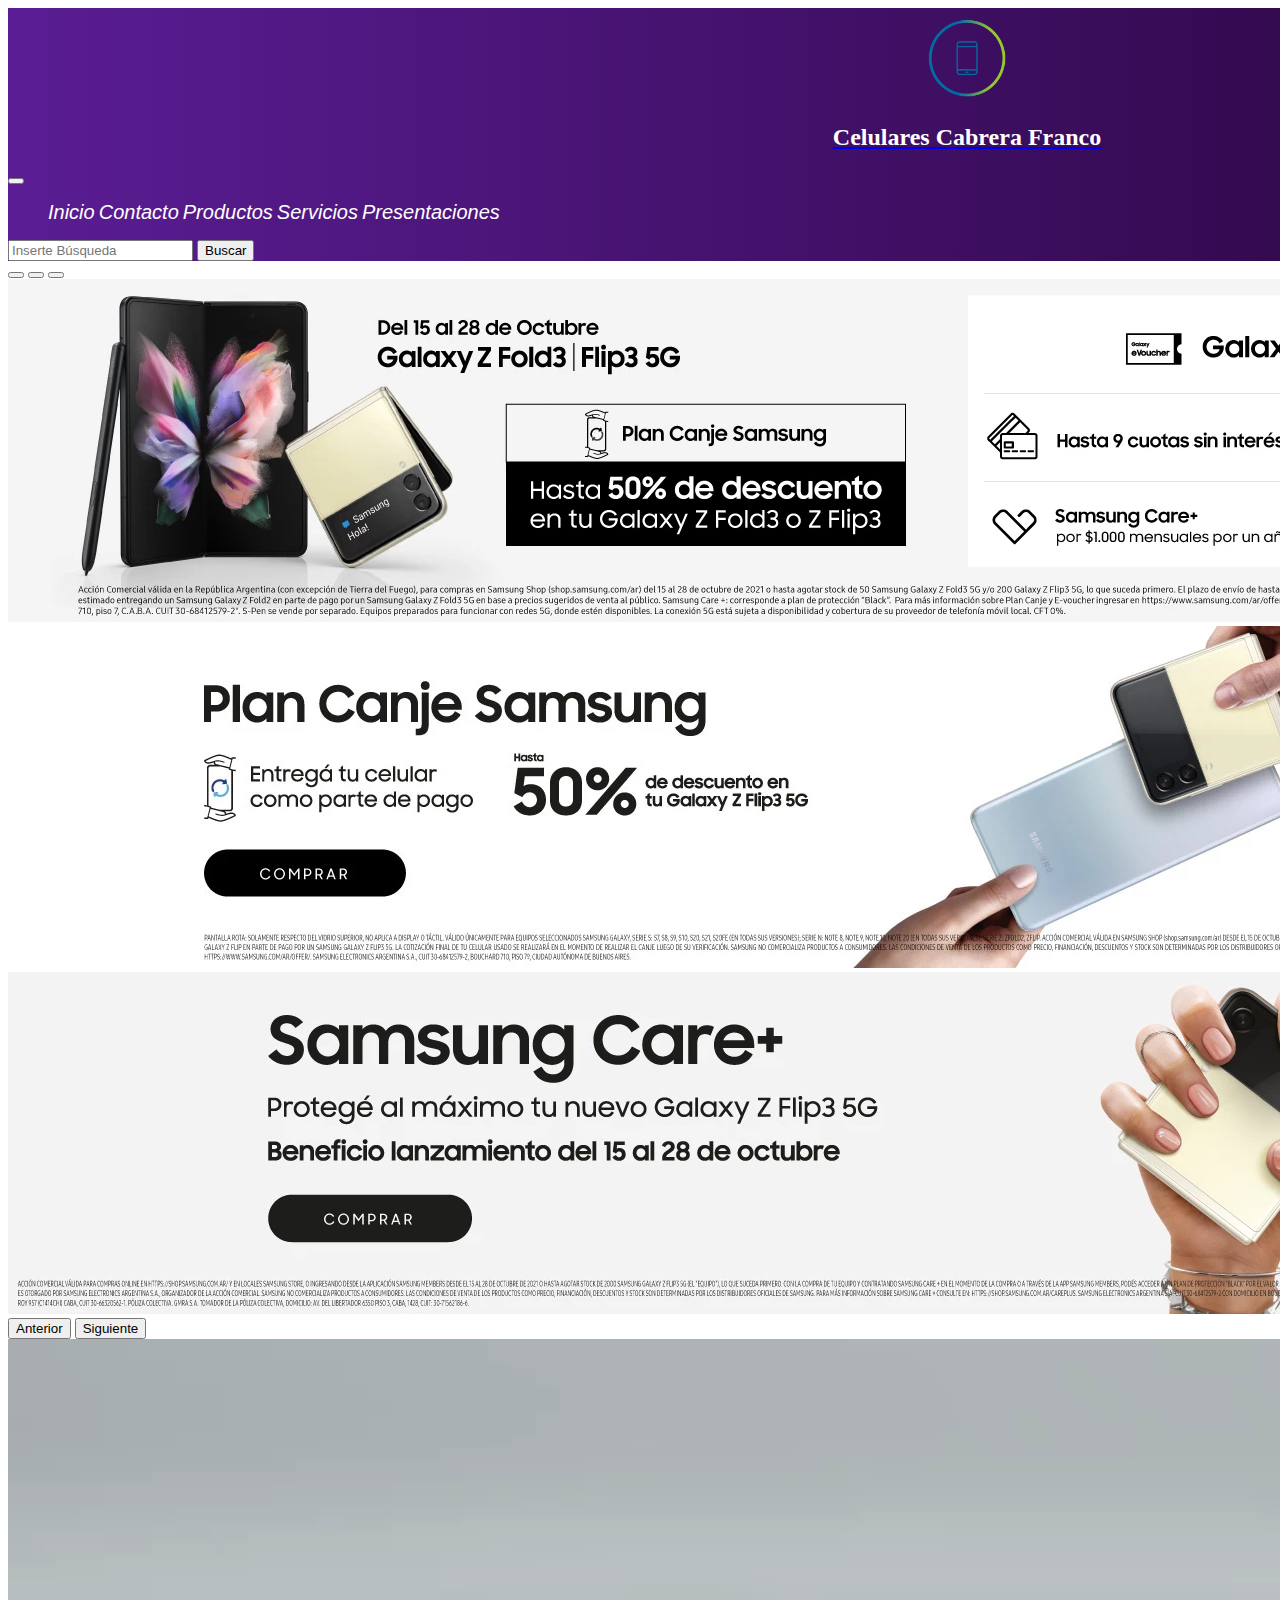
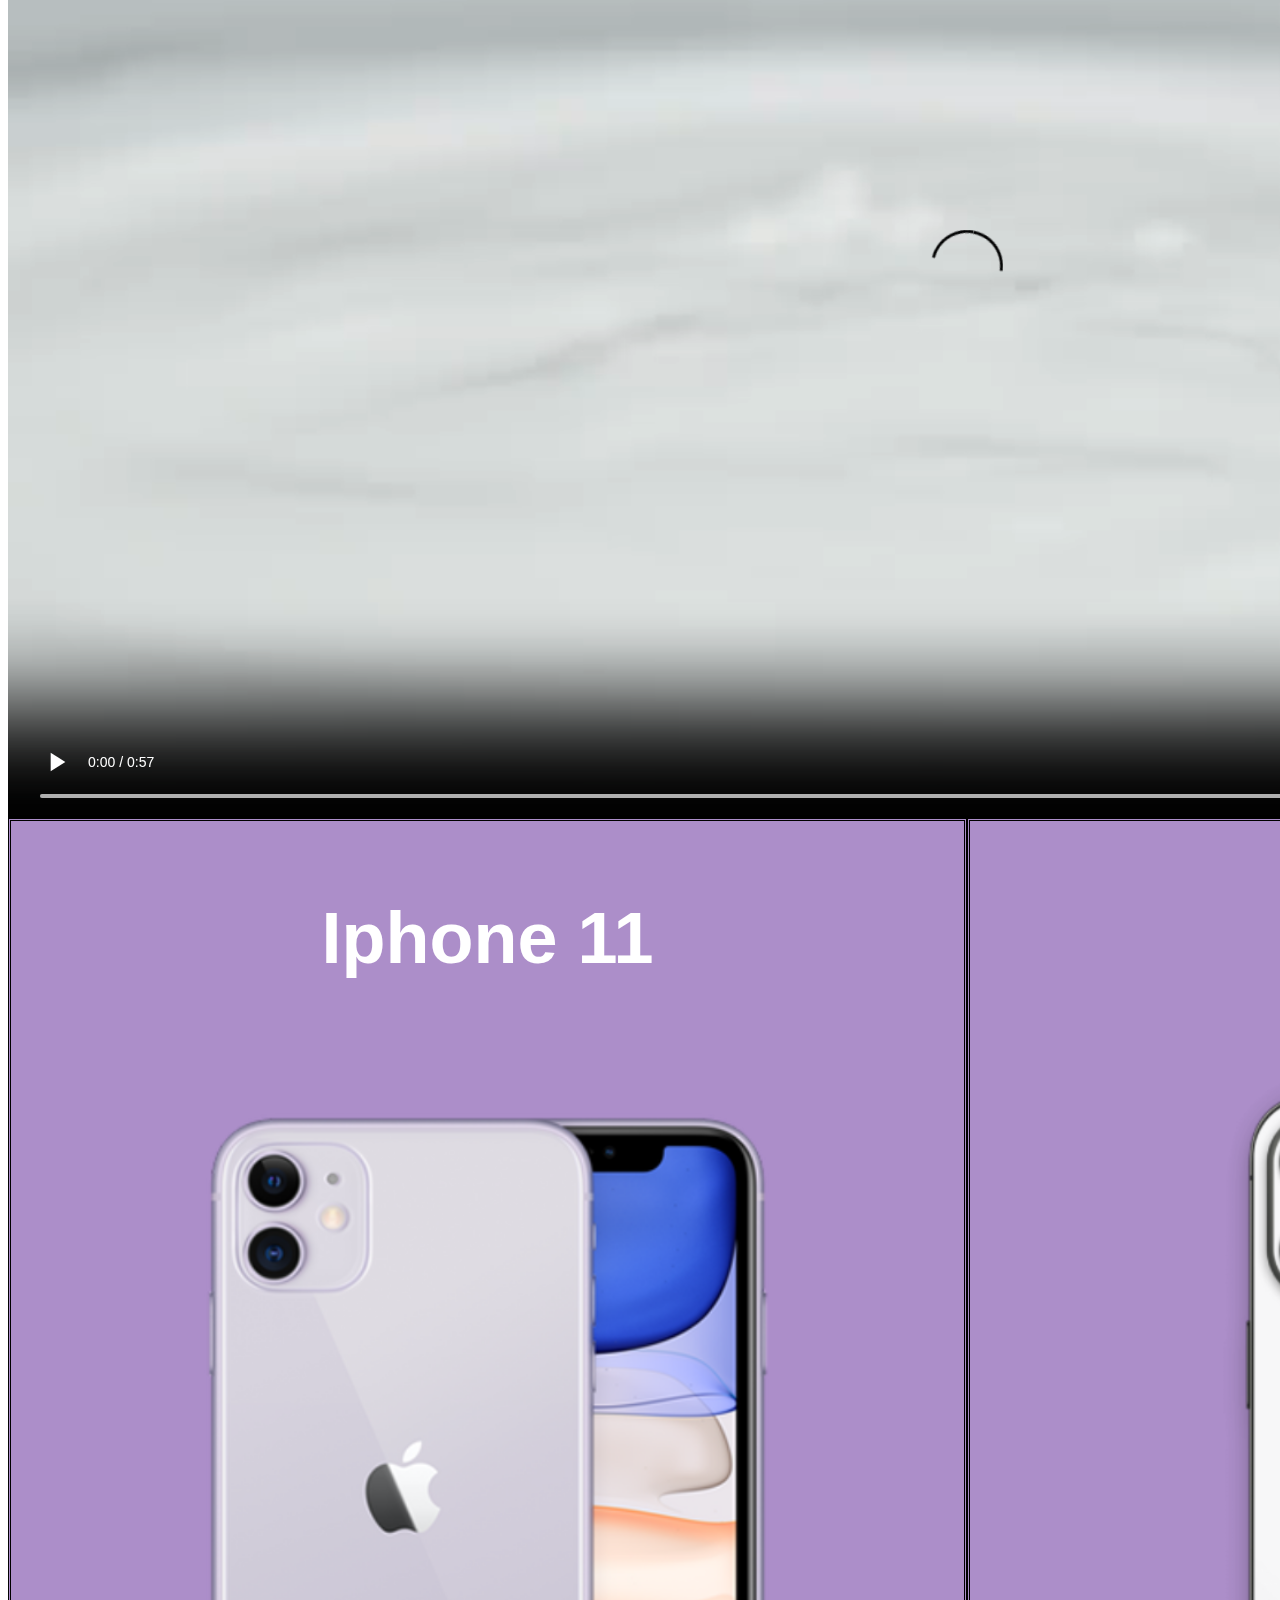
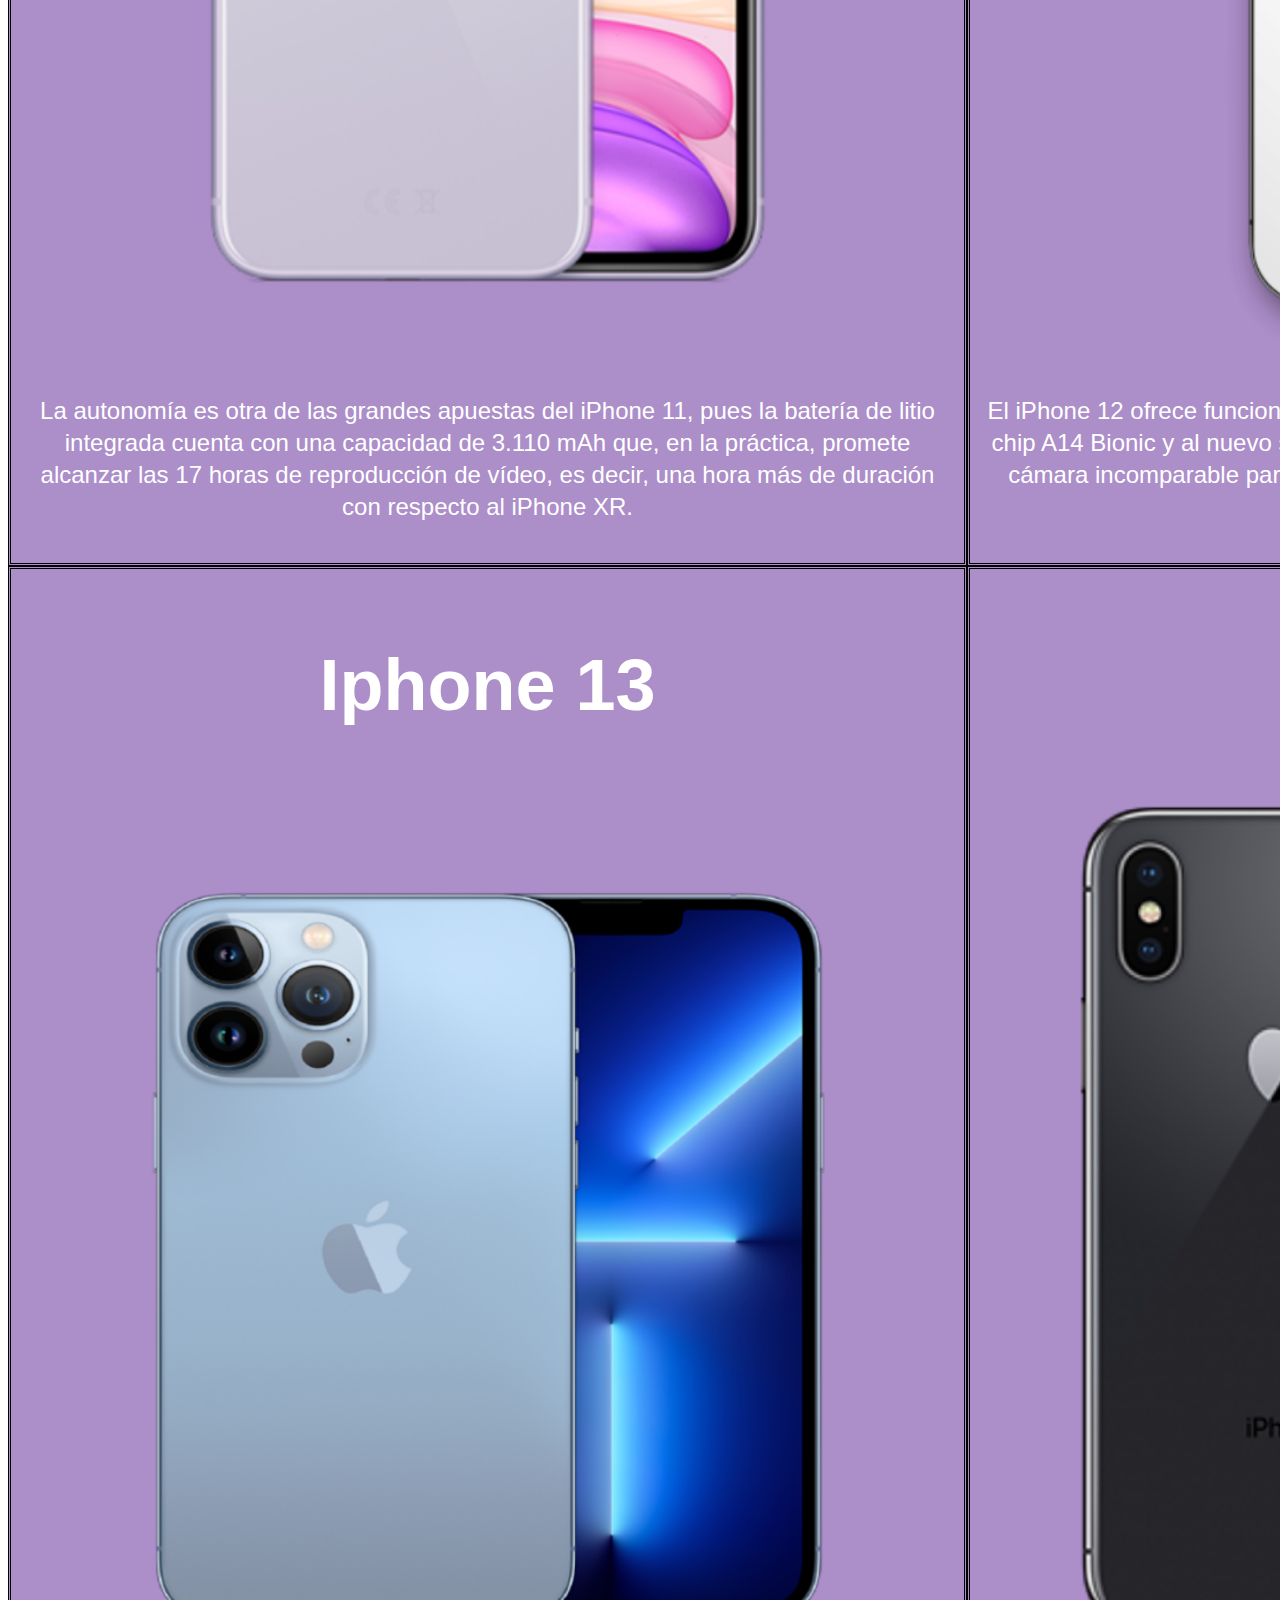
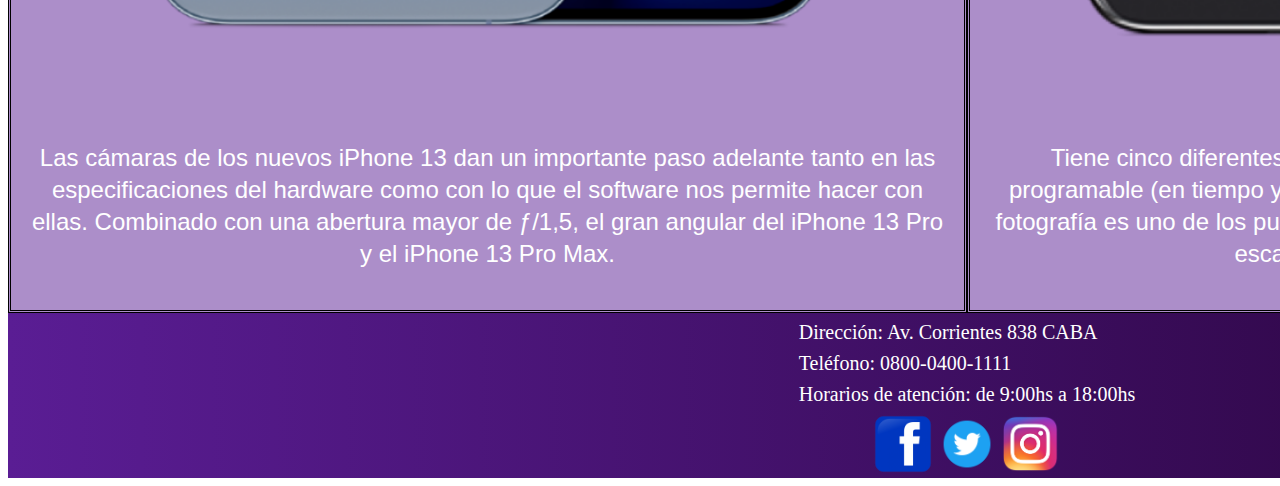
<file: assets/index.html>
<!DOCTYPE html>
<html lang="en">

<head>
    <meta charset="UTF-8">
    <meta http-equiv="X-UA-Compatible" content="IE=edge">
    <meta name="viewport" content="width=device-width, initial-scale=1.0">
    <link rel="stylesheet" href="./css/estilo.css">
    <link href="https://cdn.jsdelivr.net/npm/bootstrap@5.1.3/dist/css/bootstrap.min.css" rel="stylesheet"
        integrity="sha384-1BmE4kWBq78iYhFldvKuhfTAU6auU8tT94WrHftjDbrCEXSU1oBoqyl2QvZ6jIW3" crossorigin="anonymous">
    <title>TP 16 Cabrera Franco</title>
    <meta name="description"
        content="Este es mi sitio web de venta de celulares en el que encontrarás los últimos modelos de Iphone del mercado" />
    <meta name="keywords" content="Celulares, Ofertas, Iphone, Samsung, Motorola, Reparación" />
    <meta name="author" content="Nicolás Cabrera Franco" />
</head>

<body>
    <header>
        <nav class="navbar navbar-expand-lg navbar-light header__background">
            <div class="container-fluid">
                <a class="navbar-brand" href="./index.html">
                    <img src="logo.png" class="header__logo--tamaño header__logo--transition">
                    <h1 class="header__titulo">Celulares Cabrera Franco</h1>
                </a>
                <button class="navbar-toggler bg-white" type="button" data-bs-toggle="collapse"
                    data-bs-target="#navbarSupportedContent" aria-controls="navbarSupportedContent"
                    aria-expanded="false" aria-label="Toggle navigation">
                    <span class="navbar-toggler-icon"></span>
                </button>
                <div class="collapse navbar-collapse" id="navbarSupportedContent">
                    <ul class="navbar-nav me-auto mb-2 mb-lg-0">
                        <li class="nav-item mx-4">
                            <a class="nav-link header__botonera--texto text-white" aria-current="page"
                                href="./index.html">Inicio</a>
                        </li>
                        <li class="nav-item mx-4">
                            <a class="nav-link header__botonera--texto text-white" href="./contacto.html">Contacto</a>
                        </li>
                        <li class="nav-item dropdown mx-4">
                            <a class="nav-link dropdown-toggle active header__botonera--texto text-white" href="#"
                                id="navbarDropdown" role="button" data-bs-toggle="dropdown"
                                aria-expanded="false">Productos</a>
                            <ul class="dropdown-menu" aria-labelledby="navbarDropdown">
                                <li><a class="header__botonera--texto text-white" href="./producto.html">Iphone</a></li>
                                <li>
                                    <hr class="dropdown-divider">
                                </li>
                                <li><a class="header__botonera--texto text-white" href="./producto.html">Samsung</a>
                                </li>
                                <li>
                                    <hr class="dropdown-divider">
                                </li>
                                <li><a class="header__botonera--texto text-white" href="./producto.html">Motorola</a>
                                </li>
                            </ul>
                        </li>
                        <li class="nav-item mx-4">
                            <a class="nav-link header__botonera--texto text-white" href="./servicios.html">Servicios</a>
                        </li>
                        <li class="nav-item mx-4">
                            <a class="nav-link header__botonera--texto text-white"
                                href="./presentaciones.html">Presentaciones</a>
                        </li>
                    </ul>
                    <form class="d-flex">
                        <input class="form-control me-2" type="search" placeholder="Inserte Búsqueda"
                            aria-label="Search">
                        <button class="btn btn-outline-primary" type="submit">Buscar</button>
                    </form>
                </div>
            </div>
        </nav>
    </header>
    <div id="carouselExampleDark" class="carousel carousel-dark slide" data-bs-ride="carousel">
        <div class="carousel-indicators">
            <button type="button" data-bs-target="#carouselExampleDark" data-bs-slide-to="0" class="active"
                aria-current="true" aria-label="Slide 1"></button>
            <button type="button" data-bs-target="#carouselExampleDark" data-bs-slide-to="1"
                aria-label="Slide 2"></button>
            <button type="button" data-bs-target="#carouselExampleDark" data-bs-slide-to="2"
                aria-label="Slide 3"></button>
        </div>
        <div class="carousel-inner">
            <div class="carousel-item active" data-bs-interval="10000">
                <img src="./img/slider1.PNG" class="d-block w-100" alt="slider1">
                <div class="carousel-caption d-none d-md-block">
                </div>
            </div>
            <div class="carousel-item" data-bs-interval="2000">
                <img src="./img/slider2.PNG" class="d-block w-100" alt="slider2">
                <div class="carousel-caption d-none d-md-block">
                </div>
            </div>
            <div class="carousel-item">
                <img src="./img/slider3.PNG" class="d-block w-100" alt="slider3">
                <div class="carousel-caption d-none d-md-block">
                </div>
            </div>
        </div>
        <button class="carousel-control-prev" type="button" data-bs-target="#carouselExampleDark" data-bs-slide="prev">
            <span class="carousel-control-prev-icon" aria-hidden="true"></span>
            <span class="visually-hidden">Anterior</span>
        </button>
        <button class="carousel-control-next" type="button" data-bs-target="#carouselExampleDark" data-bs-slide="next">
            <span class="carousel-control-next-icon" aria-hidden="true"></span>
            <span class="visually-hidden">Siguiente</span>
        </button>
    </div>
    <video src="./video/video.mp4" autoplay controls muted width="100%"></video>
    <main>
        <div class="cards">
            <div class="info-celu">
                <div class="textCenter headercelu">
                    <h2>Iphone 11</h2>
                    <img src="./img/iphone_11.png" alt="imagen iphone 11" style="width: 100%;">
                    <p class="textCelu">La autonomía es otra de las grandes apuestas del iPhone 11, pues la batería de
                        litio integrada
                        cuenta
                        con una capacidad de 3.110 mAh que, en la práctica, promete alcanzar las 17 horas de
                        reproducción de
                        vídeo, es decir, una hora más de duración con respecto al iPhone XR.</p>
                </div>
            </div>
            <div class="info-celu">
                <div class="textCenter headercelu">
                    <h2>Iphone 12</h2>
                    <img src="./img/iphone_12.png" alt="imagen iphone 12" style="width: 100%;">
                    <p class="textCelu">El iPhone 12 ofrece funcionalidades de fotografía computacional avanzadas
                        gracias al chip A14
                        Bionic
                        y al nuevo sistema de dos cámaras, que permiten una experiencia de cámara incomparable para que
                        sea
                        más fácil que nunca capturar la mejor foto o el video perfecto.</p>
                </div>
            </div>
            <div class="info-celu">
                <div class="textCenter headercelu">
                    <h2>Iphone 13</h2>
                    <img src="./img/iphone_13.png" alt="imagen iphone 13" style="width: 100%;">
                    <p class="textCelu" style="height: 20%;">Las cámaras de los nuevos iPhone 13 dan un importante paso
                        adelante tanto en
                        las especificaciones
                        del
                        hardware como con lo que el software nos permite hacer con ellas. Combinado con una abertura
                        mayor
                        de ƒ/1,5, el gran angular del iPhone 13 Pro y el iPhone 13 Pro Max.</p>
                </div>
            </div>
            <div class="info-celu">
                <div class="textCenter headercelu">
                    <h2 style="height: 10%">Iphone X</h2>
                    <img src="./img/iphone_x.png" alt="imagen iphone x" style="width: 100%;">
                    <p class="textCelu" style="height: 20%;">Tiene cinco diferentes opciones de grabación, una de ellas
                        es el timelapse
                        programable (en tiempo
                        y
                        movimiento) y hasta se mantiene de pie solo. Aunque la fotografía es uno de los puntos fuertes
                        del
                        iPhone X, es posible llevar la imagen a un escalón superior con los lentes Lemuro.</p>
                </div>
            </div>
        </div>
    </main>
    <footer class="footer">
        <div class="footer__redes--texto">
            <h4><strong class="fw-bold">Dirección:</strong> Av. Corrientes 838 CABA</h4>
            <h4><strong class="fw-bold">Teléfono:</strong> 0800-0400-1111</h4>
            <h4><strong class="fw-bold">Horarios de atención:</strong> de 9:00hs a 18:00hs</h4>
        </div>
        <div>
            <a href="http://facebook.com" target="_blank">
                <img src="./img/facebook_icono.png" height="60px" alt="imagen de facebook"></a>
            <a href="http://twitter.com" target="_blank">
                <img src="./img/twitter_icono.png" height="60px" alt="imagen de twitter"></a>
            <a href="http://instagram.com" target="_blank">
                <img src="./img/instagram_icono.png" height="60px" alt="imagen de instagram"></a>
        </div>
    </footer>
    <script src="https://cdn.jsdelivr.net/npm/bootstrap@5.1.3/dist/js/bootstrap.bundle.min.js"
        integrity="sha384-ka7Sk0Gln4gmtz2MlQnikT1wXgYsOg+OMhuP+IlRH9sENBO0LRn5q+8nbTov4+1p"
        crossorigin="anonymous"></script>
</body>

</html>
</file>
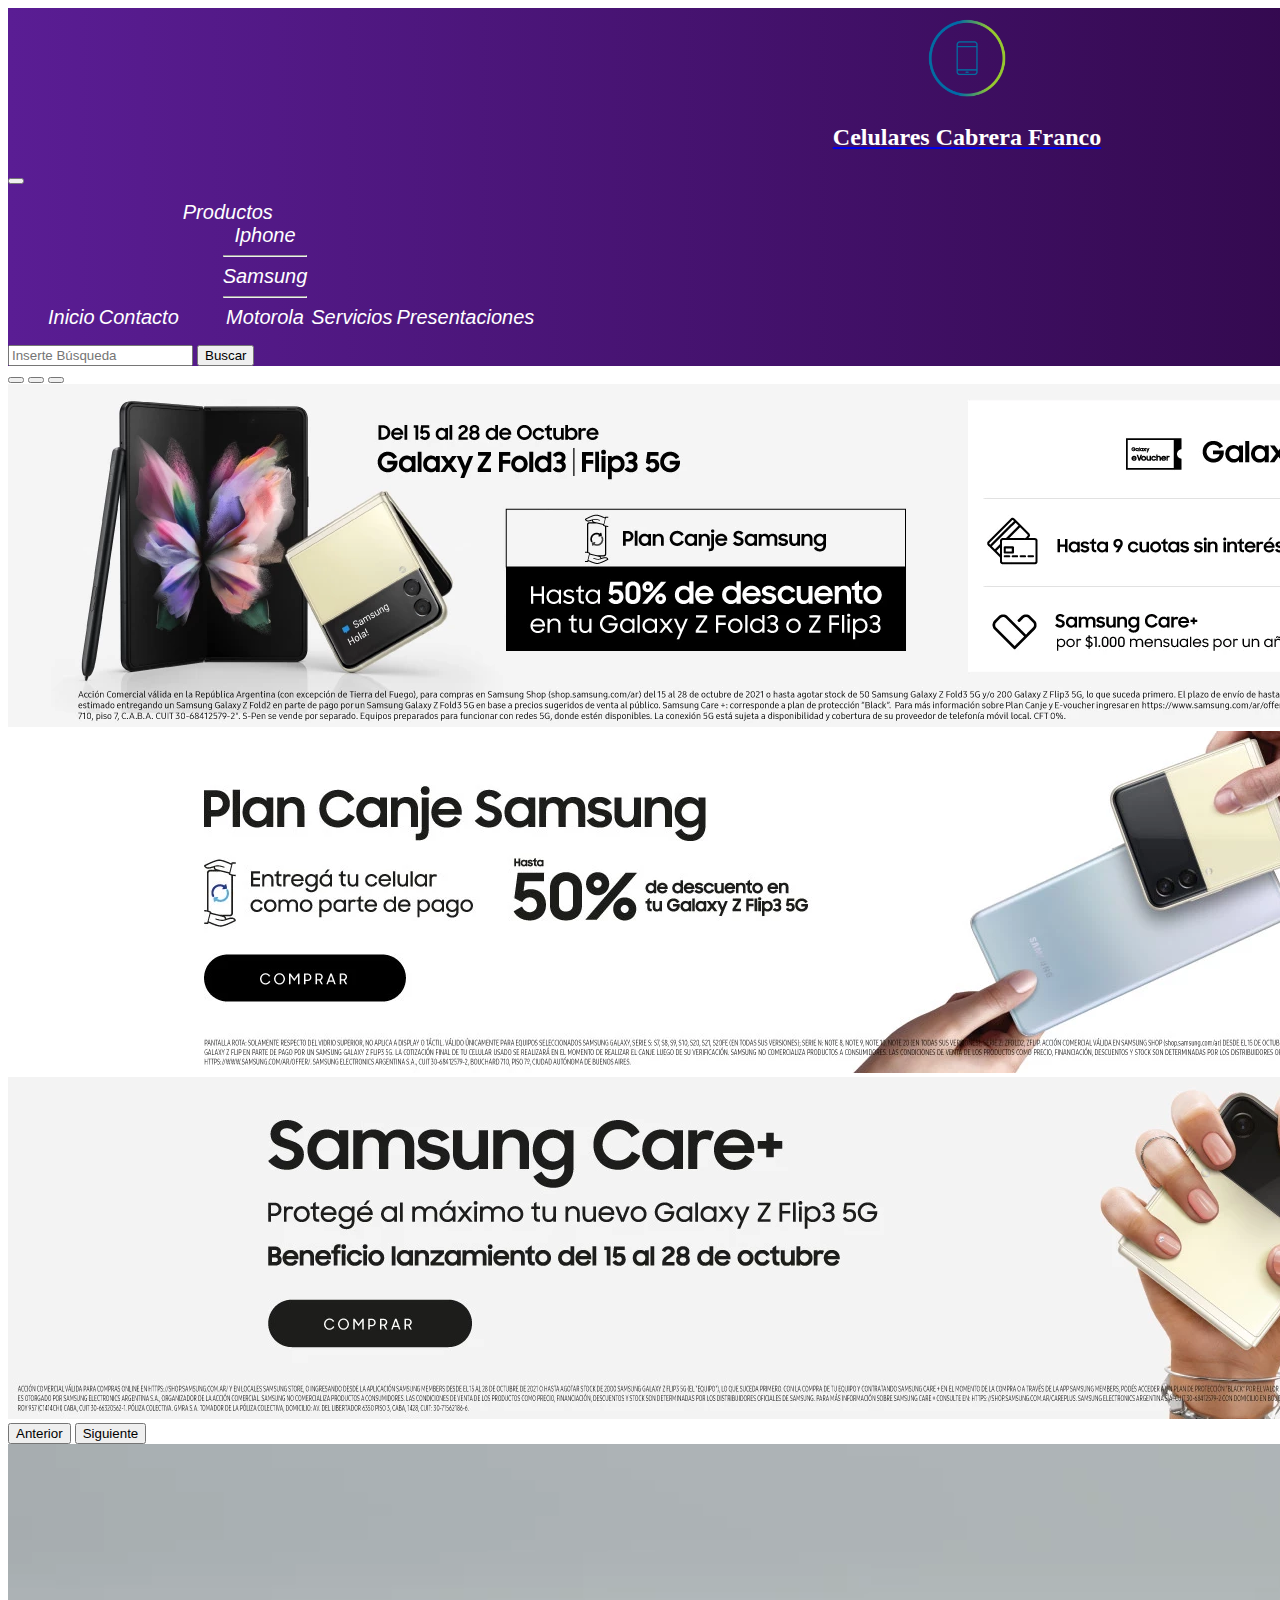
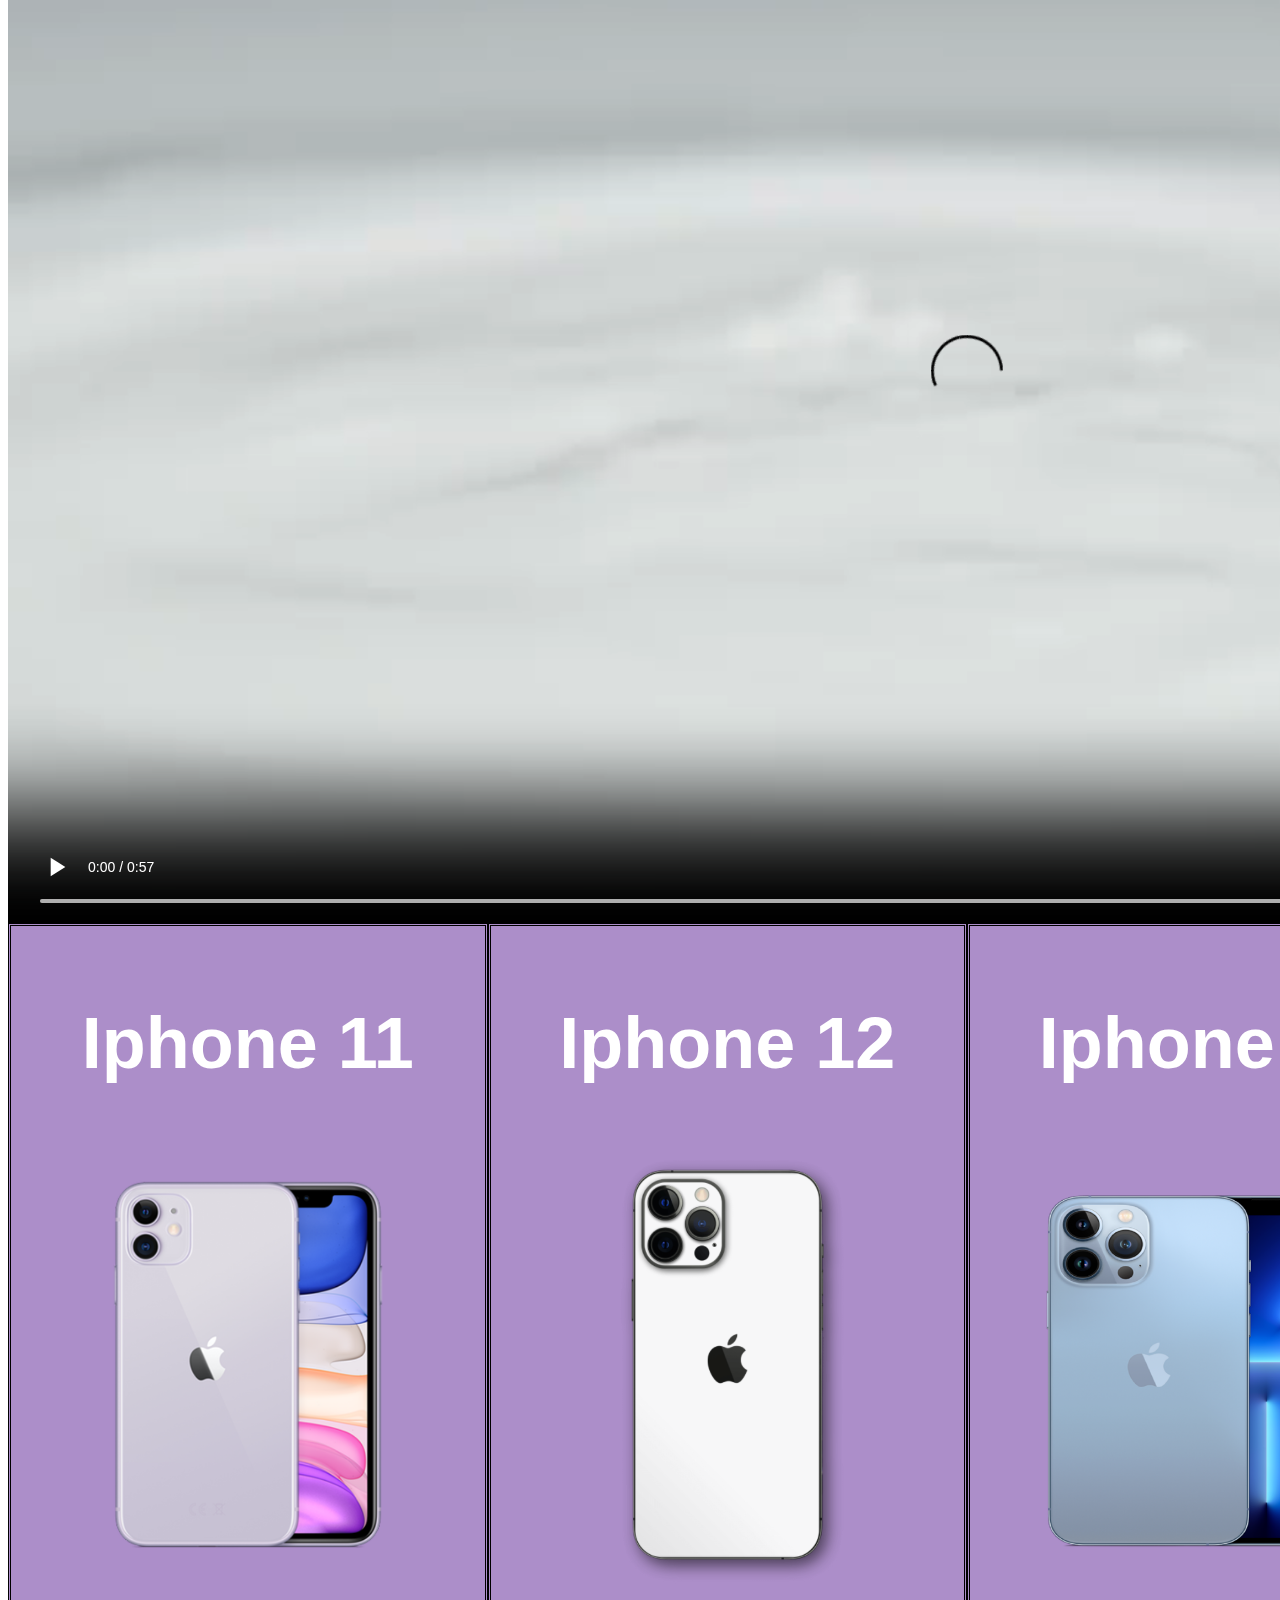
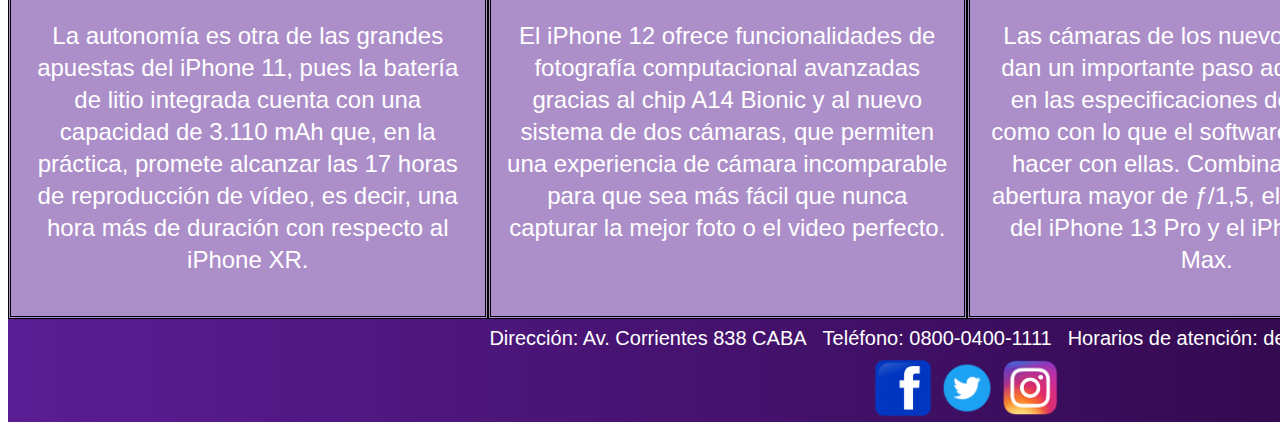
<file: scss/index.html>
<!DOCTYPE html>
<html lang="en">

<head>
    <meta charset="UTF-8">
    <meta http-equiv="X-UA-Compatible" content="IE=edge">
    <meta name="viewport" content="width=device-width, initial-scale=1.0">
    <link rel="stylesheet" href="../css/main.css">
    <link href="https://cdn.jsdelivr.net/npm/bootstrap@5.1.3/dist/css/bootstrap.min.css" rel="stylesheet"
        integrity="sha384-1BmE4kWBq78iYhFldvKuhfTAU6auU8tT94WrHftjDbrCEXSU1oBoqyl2QvZ6jIW3" crossorigin="anonymous">
    <title>TP 16 Cabrera Franco</title>
</head>

<body>
    <header>
        <nav class="navbar navbar-expand-lg navbar-light header__background">
            <div class="container-fluid">
                <a class="navbar-brand" href="./index.html">
                    <img src="../assets/logo.png" class="header__logo--tamaño header__logo--transition">
                    <h1 class="header__titulo">Celulares Cabrera Franco</h1>
                </a>
                <button class="navbar-toggler bg-white" type="button" data-bs-toggle="collapse"
                    data-bs-target="#navbarSupportedContent" aria-controls="navbarSupportedContent"
                    aria-expanded="false" aria-label="Toggle navigation">
                    <span class="navbar-toggler-icon"></span>
                </button>
                <div class="collapse navbar-collapse" id="navbarSupportedContent">
                    <ul class="navbar-nav me-auto mb-2 mb-lg-0">
                        <li class="nav-item mx-4">
                            <a class="nav-link header__botonera--texto text-white" aria-current="page"
                                href="./index.html">Inicio</a>
                        </li>
                        <li class="nav-item mx-4">
                            <a class="nav-link header__botonera--texto text-white" href="./contacto.html">Contacto</a>
                        </li>
                        <li class="nav-item dropdown mx-4">
                            <a class="nav-link dropdown-toggle active header__botonera--texto text-white" href="#"
                                id="navbarDropdown" role="button" data-bs-toggle="dropdown"
                                aria-expanded="false">Productos</a>
                            <ul class="dropdown-menu" aria-labelledby="navbarDropdown">
                                <li><a class="header__botonera--texto text-white"
                                        href="../scss/productos.html">Iphone</a></li>
                                <li>
                                    <hr class="dropdown-divider">
                                </li>
                                <li><a class="header__botonera--texto text-white"
                                        href="../scss/productos.html">Samsung</a>
                                </li>
                                <li>
                                    <hr class="dropdown-divider">
                                </li>
                                <li><a class="header__botonera--texto text-white"
                                        href="../scss/productos.html">Motorola</a>
                                </li>
                            </ul>
                        </li>
                        <li class="nav-item mx-4">
                            <a class="nav-link header__botonera--texto text-white" href="./servicios.html">Servicios</a>
                        </li>
                        <li class="nav-item mx-4">
                            <a class="nav-link header__botonera--texto text-white"
                                href="./presentaciones.html">Presentaciones</a>
                        </li>
                    </ul>
                    <form class="d-flex">
                        <input class="form-control me-2" type="search" placeholder="Inserte Búsqueda"
                            aria-label="Search">
                        <button class="btn btn-outline-primary" type="submit">Buscar</button>
                    </form>
                </div>
            </div>
        </nav>
    </header>
    <div id="carouselExampleDark" class="carousel carousel-dark slide" data-bs-ride="carousel">
        <div class="carousel-indicators">
            <button type="button" data-bs-target="#carouselExampleDark" data-bs-slide-to="0" class="active"
                aria-current="true" aria-label="Slide 1"></button>
            <button type="button" data-bs-target="#carouselExampleDark" data-bs-slide-to="1"
                aria-label="Slide 2"></button>
            <button type="button" data-bs-target="#carouselExampleDark" data-bs-slide-to="2"
                aria-label="Slide 3"></button>
        </div>
        <div class="carousel-inner">
            <div class="carousel-item active" data-bs-interval="10000">
                <img src="../assets/img/slider1.PNG" class="d-block w-100" alt="slider1">
                <div class="carousel-caption d-none d-md-block">
                </div>
            </div>
            <div class="carousel-item" data-bs-interval="2000">
                <img src="../assets/img/slider2.PNG" class="d-block w-100" alt="slider2">
                <div class="carousel-caption d-none d-md-block">
                </div>
            </div>
            <div class="carousel-item">
                <img src="../assets/img/slider3.PNG" class="d-block w-100" alt="slider3">
                <div class="carousel-caption d-none d-md-block">
                </div>
            </div>
        </div>
        <button class="carousel-control-prev" type="button" data-bs-target="#carouselExampleDark" data-bs-slide="prev">
            <span class="carousel-control-prev-icon" aria-hidden="true"></span>
            <span class="visually-hidden">Anterior</span>
        </button>
        <button class="carousel-control-next" type="button" data-bs-target="#carouselExampleDark" data-bs-slide="next">
            <span class="carousel-control-next-icon" aria-hidden="true"></span>
            <span class="visually-hidden">Siguiente</span>
        </button>
    </div>
    <video src="../assets/video/video.mp4" autoplay controls muted width="100%"></video>
    <main>
        <div class="cards">
            <div class="cards__caja">
                <div class="cards__caja--titulo">
                    <h2>Iphone 11</h2>
                    <img src="../assets/img/iphone_11.png" class="cards__caja--tamaño">
                    <p class="cards__caja--texto">La autonomía es otra de las grandes apuestas del iPhone 11, pues la
                        batería de litio integrada
                        cuenta
                        con una capacidad de 3.110 mAh que, en la práctica, promete alcanzar las 17 horas de
                        reproducción de
                        vídeo, es decir, una hora más de duración con respecto al iPhone XR.</p>
                </div>
            </div>
            <div class="cards__caja">
                <div class="cards__caja--titulo">
                    <h2>Iphone 12</h2>
                    <img src="../assets/img/iphone_12.png" class="cards__caja--tamaño">
                    <p class="cards__caja--texto">El iPhone 12 ofrece funcionalidades de fotografía computacional
                        avanzadas gracias al chip A14
                        Bionic
                        y al nuevo sistema de dos cámaras, que permiten una experiencia de cámara incomparable para que
                        sea
                        más fácil que nunca capturar la mejor foto o el video perfecto.</p>
                </div>
            </div>
            <div class="cards__caja">
                <div class="cards__caja--titulo">
                    <h2>Iphone 13</h2>
                    <img src="../assets/img/iphone_13.png" class="cards__caja--tamaño">
                    <p class="cards__caja--texto" style="height: 20%;">Las cámaras de los nuevos iPhone 13 dan un
                        importante paso adelante tanto en
                        las especificaciones
                        del
                        hardware como con lo que el software nos permite hacer con ellas. Combinado con una abertura
                        mayor
                        de ƒ/1,5, el gran angular del iPhone 13 Pro y el iPhone 13 Pro Max.</p>
                </div>
            </div>
            <div class="cards__caja">
                <div class="cards__caja--titulo">
                    <h2 style="height: 10%">Iphone X</h2>
                    <img src="../assets/img/iphone_x.png" style="width: 100%;">
                    <p class="cards__caja--texto" style="height: 20%;">Tiene cinco diferentes opciones de grabación, una
                        de ellas es el timelapse
                        programable (en tiempo
                        y
                        movimiento) y hasta se mantiene de pie solo. Aunque la fotografía es uno de los puntos fuertes
                        del
                        iPhone X, es posible llevar la imagen a un escalón superior con los lentes Lemuro.</p>
                </div>
            </div>
        </div>
    </main>
    <footer class="footer">
        <div class="footer__redes--texto">
            <h4><strong class="fw-bold">Dirección:</strong> Av. Corrientes 838 CABA</h4>
            <h4><strong class="fw-bold">Teléfono:</strong> 0800-0400-1111</h4>
            <h4><strong class="fw-bold">Horarios de atención:</strong> de 9:00hs a 18:00hs</h4>
        </div>
        <div>
            <a href="http://facebook.com" target="_blank">
                <img src="../assets/img/facebook_icono.png" height="60px" alt="imagen de facebook"></a>
            <a href="http://twitter.com" target="_blank">
                <img src="../assets/img/twitter_icono.png" height="60px" alt="imagen de twitter"></a>
            <a href="http://instagram.com" target="_blank">
                <img src="../assets/img/instagram_icono.png" height="60px" alt="imagen de instagram"></a>
        </div>
    </footer>
    <script src="https://cdn.jsdelivr.net/npm/bootstrap@5.1.3/dist/js/bootstrap.bundle.min.js"
        integrity="sha384-ka7Sk0Gln4gmtz2MlQnikT1wXgYsOg+OMhuP+IlRH9sENBO0LRn5q+8nbTov4+1p"
        crossorigin="anonymous"></script>
</body>

</html>
</file>
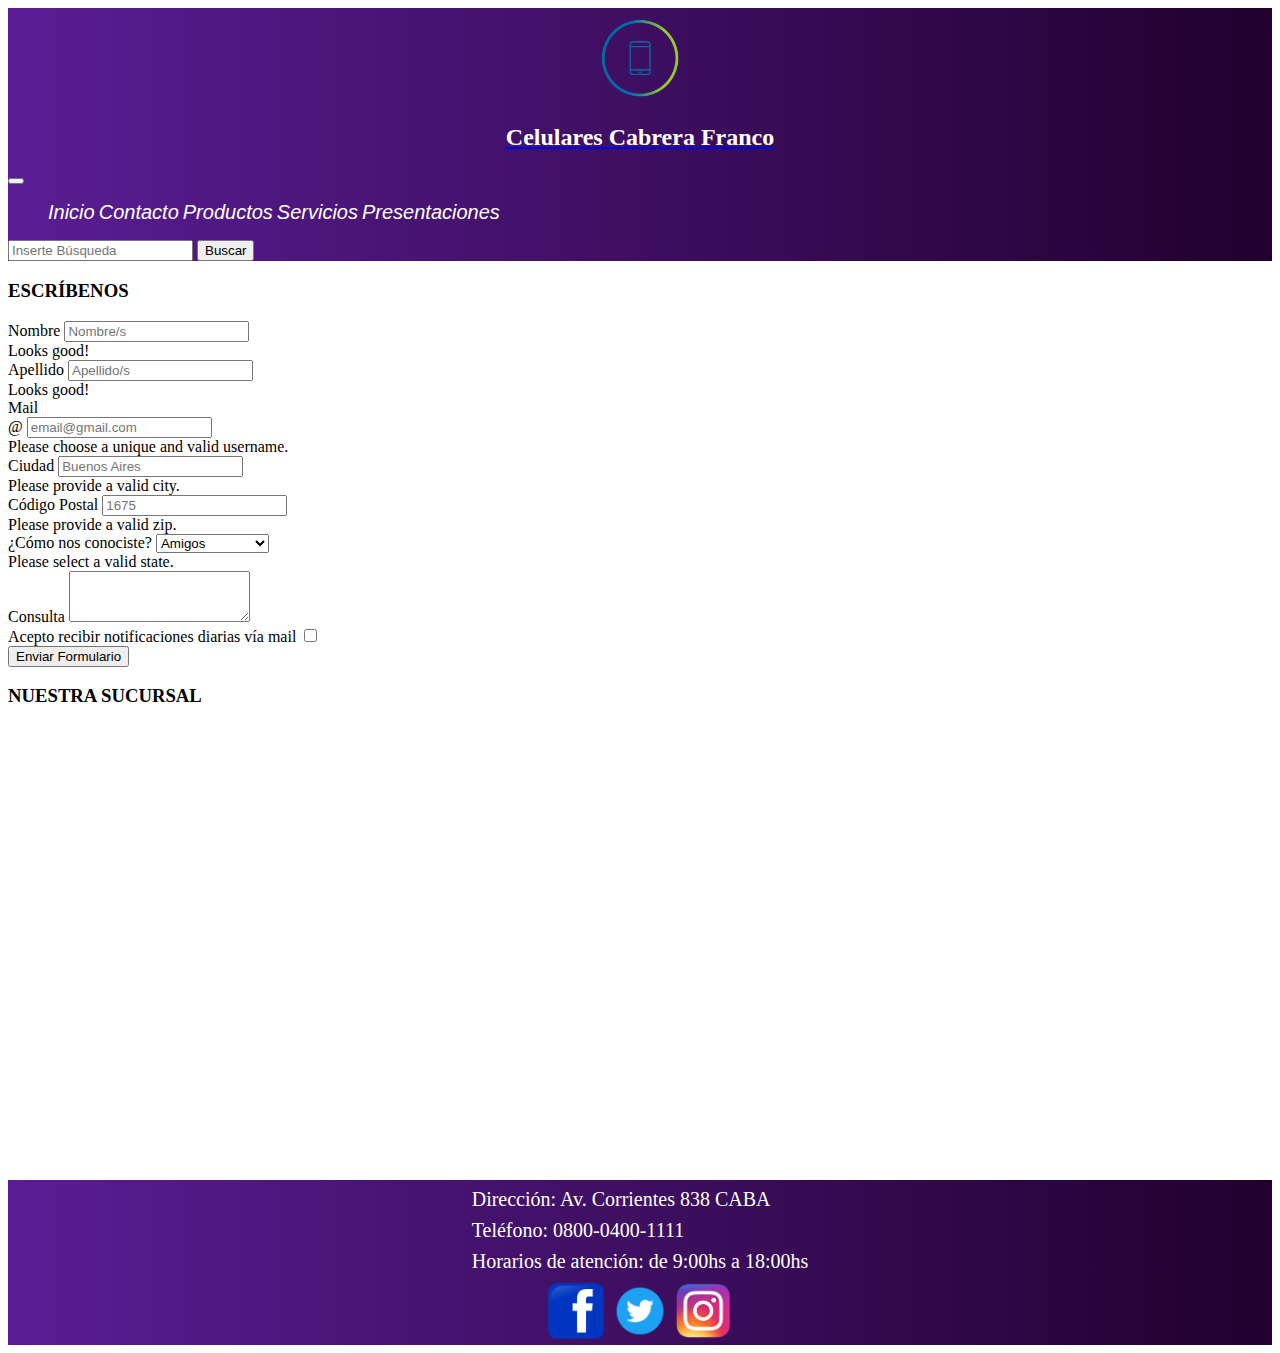
<file: assets/contacto.html>
<!DOCTYPE html>
<html lang="en">

<head>
    <meta charset="UTF-8">
    <meta http-equiv="X-UA-Compatible" content="IE=edge">
    <meta name="viewport" content="width=device-width, initial-scale=1.0">
    <link rel="stylesheet" href="./css/estilo.css">
    <link href="https://cdn.jsdelivr.net/npm/bootstrap@5.1.3/dist/css/bootstrap.min.css" rel="stylesheet"
        integrity="sha384-1BmE4kWBq78iYhFldvKuhfTAU6auU8tT94WrHftjDbrCEXSU1oBoqyl2QvZ6jIW3" crossorigin="anonymous">
    <title>Contacto</title>
    <meta name="description"
        content="En el apartado de Contacto podés contactarte con nosotros y también se encuentra el mapa de nuestra sucursal" />
    <meta name="keywords" content="Celulares, Ofertas, Iphone, Samsung, Motorola, Reparación" />
    <meta name="author" content="Nicolás Cabrera Franco" />
</head>

<body>
    <header>
        <nav class="navbar navbar-expand-lg navbar-light header__background">
            <div class="container-fluid">
                <a class="navbar-brand" href="./index.html">
                    <img src="logo.png" class="header__logo--tamaño header__logo--transition">
                    <h1 class="header__titulo">Celulares Cabrera Franco</h1>
                </a>
                <button class="navbar-toggler bg-white" type="button" data-bs-toggle="collapse"
                    data-bs-target="#navbarSupportedContent" aria-controls="navbarSupportedContent"
                    aria-expanded="false" aria-label="Toggle navigation">
                    <span class="navbar-toggler-icon"></span>
                </button>
                <div class="collapse navbar-collapse" id="navbarSupportedContent">
                    <ul class="navbar-nav me-auto mb-2 mb-lg-0">
                        <li class="nav-item mx-4">
                            <a class="nav-link active header__botonera--texto text-white" aria-current="page"
                                href="./index.html">Inicio</a>
                        </li>
                        <li class="nav-item mx-4">
                            <a class="nav-link nav-link active header__botonera--texto text-white"
                                href="./contacto.html">Contacto</a>
                        </li>
                        <li class="nav-item dropdown mx-4">
                            <a class="nav-link dropdown-toggle nav-link active header__botonera--texto text-white"
                                href="#" id="navbarDropdown" role="button" data-bs-toggle="dropdown"
                                aria-expanded="false">
                                Productos
                            </a>
                            <ul class="dropdown-menu" aria-labelledby="navbarDropdown">
                                <li><a class="header__botonera--texto text-white" href="./producto.html">Iphone</a></li>
                                <li>
                                    <hr class="dropdown-divider">
                                </li>
                                <li><a class="header__botonera--texto text-white" href="./producto.html">Samsung</a>
                                </li>
                                <li>
                                    <hr class="dropdown-divider">
                                </li>
                                <li><a class="header__botonera--texto text-white" href="./producto.html">Motorola</a>
                                </li>
                            </ul>
                        </li>
                        <li class="nav-item mx-4">
                            <a class="nav-link nav-link active header__botonera--texto text-white"
                                href="./servicios.html">Servicios</a>
                        </li>
                        <li class="nav-item mx-4">
                            <a class="nav-link nav-link active header__botonera--texto text-white"
                                href="./presentaciones.html">Presentaciones</a>
                        </li>
                    </ul>
                    <form class="d-flex">
                        <input class="form-control me-2" type="search" placeholder="Inserte Búsqueda"
                            aria-label="Search">
                        <button class="btn btn-outline-primary" type="submit">Buscar</button>
                    </form>
                </div>
            </div>
        </nav>
    </header>
    <section class="py-2">
        <div class="container-fluid">
            <div class="row">
                <article class="col-lg-6">
                    <h3 class="text-center text-dark">ESCRÍBENOS</h3>
                    <form class="row g-3 needs-validation" novalidate>
                        <div class="col-md-4 position-relative">
                            <label for="validationTooltip01" class="form-label">Nombre</label>
                            <input type="text" class="form-control" id="validationTooltip01" placeholder="Nombre/s"
                                required>
                            <div class="valid-tooltip">
                                Looks good!
                            </div>
                        </div>
                        <div class="col-md-4 position-relative">
                            <label for="validationTooltip02" class="form-label">Apellido</label>
                            <input type="text" class="form-control" id="validationTooltip02" placeholder="Apellido/s"
                                required>
                            <div class="valid-tooltip">
                                Looks good!
                            </div>
                        </div>
                        <div class="col-md-4 position-relative">
                            <label for="validationTooltipUsername" class="form-label">Mail</label>
                            <div class="input-group has-validation">
                                <span class="input-group-text" id="validationTooltipUsernamePrepend">@</span>
                                <input type="text" class="form-control" id="validationTooltipUsername"
                                    aria-describedby="validationTooltipUsernamePrepend" required
                                    placeholder="email@gmail.com">
                                <div class="invalid-tooltip">
                                    Please choose a unique and valid username.
                                </div>
                            </div>
                        </div>
                        <div class="col-md-6 position-relative">
                            <label for="validationTooltip03" class="form-label">Ciudad</label>
                            <input type="text" class="form-control" id="validationTooltip03" required
                                placeholder="Buenos Aires">
                            <div class="invalid-tooltip">
                                Please provide a valid city.
                            </div>
                        </div>
                        <div class="col-md-3 position-relative">
                            <label for="validationTooltip05" class="form-label">Código Postal</label>
                            <input type="text" class="form-control" id="validationTooltip05" required
                                placeholder="1675">
                            <div class="invalid-tooltip">
                                Please provide a valid zip.
                            </div>
                        </div>
                        <div class="col-md-3 position-relative">
                            <label for="validationTooltip04" class="form-label">¿Cómo nos conociste?</label>
                            <select class="form-select" id="validationTooltip04" required>
                                <option value="amigos">Amigos</option>
                                <option value="publicidad">Publicidad</option>
                                <option value="redes sociales">Redes sociales</option>
                                <option value="otros">Otros</option>
                            </select>
                            <div class="invalid-tooltip">
                                Please select a valid state.
                            </div>
                        </div>
                        <div class="mb-3">
                            <label for="exampleFormControlTextarea1" class="form-label">Consulta</label>
                            <textarea class="form-control" id="exampleFormControlTextarea1" rows="3"></textarea>
                        </div>
                        <div>
                            <label for="notificaciones">Acepto recibir notificaciones diarias vía mail</label>
                            <input type="checkbox" id="notificaciones" name="notificaciones">
                        </div>
                        <div class="col-12">
                            <button class="btn btn-primary" type="submit">Enviar Formulario</button>
                        </div>
                    </form>

                </article>
                <article class="col-lg-6">
                    <h3 class="text-center text-dark">NUESTRA SUCURSAL</h3>
                    <iframe
                        src="https://www.google.com/maps/embed?pb=!1m18!1m12!1m3!1d1642.666018641253!2d-58.492745198866466!3d-34.57046410168161!2m3!1f0!2f0!3f0!3m2!1i1024!2i768!4f13.1!3m3!1m2!1s0x95bcb7ba91c0d749%3A0xfa5b6e8e19424cf8!2sKentucky!5e0!3m2!1ses-419!2sar!4v1636567715047!5m2!1ses-419!2sar"
                        width="100%" height="450" style="border:0;" allowfullscreen="" loading="lazy"></iframe>
                </article>
            </div>
        </div>
    </section>
    <footer class="footer">
        <div class="footer__redes--texto">
            <h4><strong class="fw-bold">Dirección:</strong> Av. Corrientes 838 CABA</h4>
            <h4><strong class="fw-bold">Teléfono:</strong> 0800-0400-1111</h4>
            <h4><strong class="fw-bold">Horarios de atención:</strong> de 9:00hs a 18:00hs</h4>
        </div>
        <div>
            <a href="http://facebook.com" target="_blank">
                <img src="./img/facebook_icono.png" height="60px" alt="imagen de facebook"></a>
            <a href="http://twitter.com" target="_blank">
                <img src="./img/twitter_icono.png" height="60px" alt="imagen de twitter"></a>
            <a href="http://instagram.com" target="_blank">
                <img src="./img/instagram_icono.png" height="60px" alt="imagen de instagram"></a>
        </div>
    </footer>

    <script src="https://cdn.jsdelivr.net/npm/bootstrap@5.1.3/dist/js/bootstrap.bundle.min.js"
        integrity="sha384-ka7Sk0Gln4gmtz2MlQnikT1wXgYsOg+OMhuP+IlRH9sENBO0LRn5q+8nbTov4+1p"
        crossorigin="anonymous"></script>
</body>

</html>
</file>
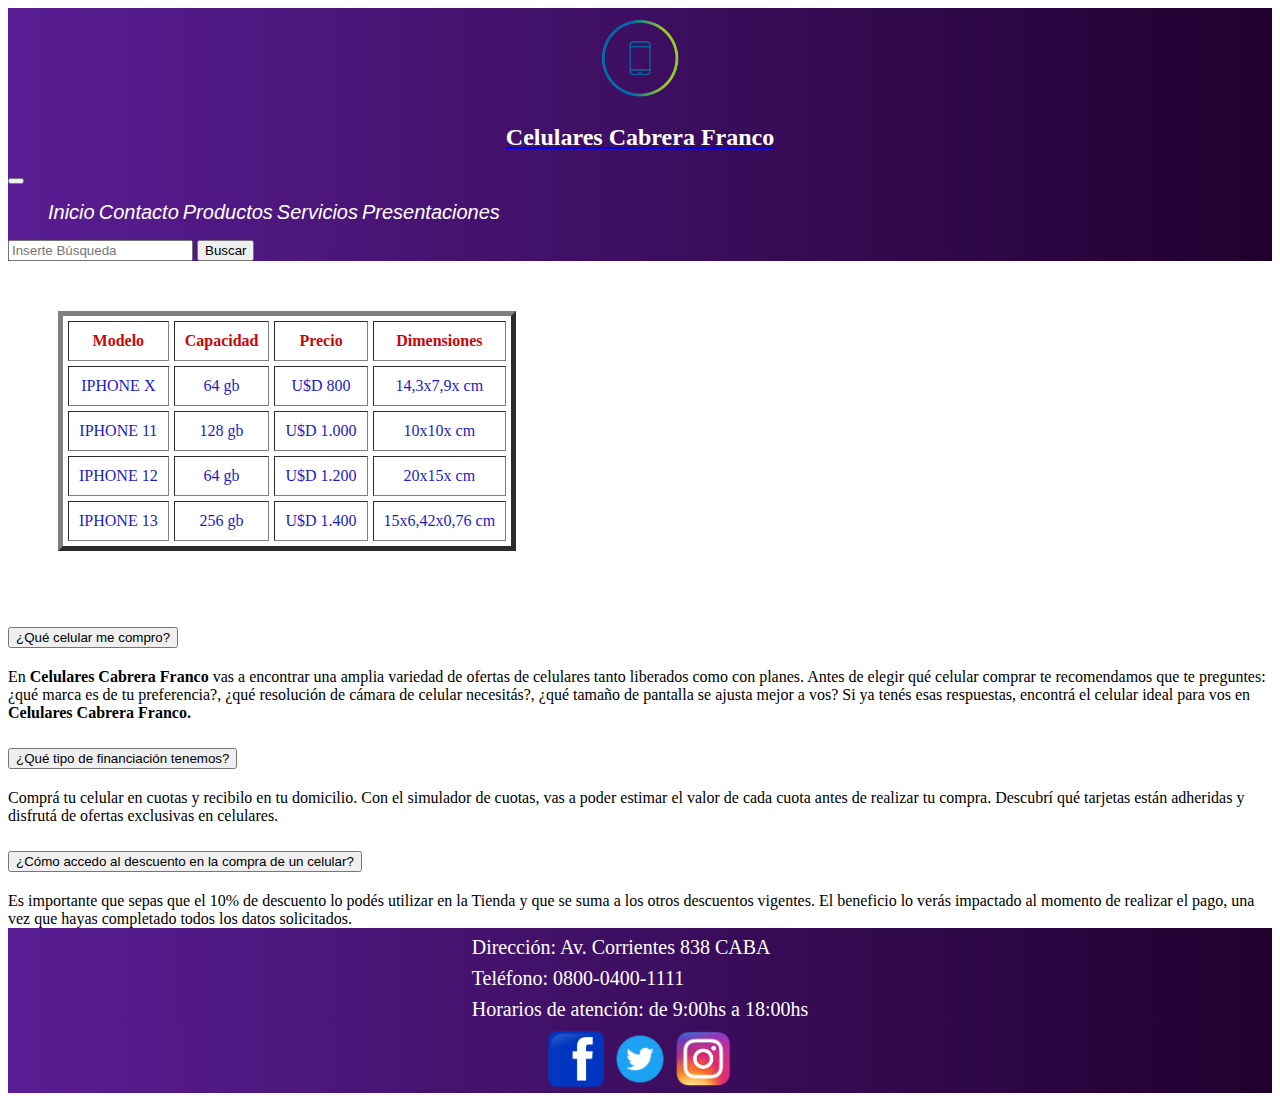
<file: assets/producto.html>
<!DOCTYPE html>
<html lang="en">

<head>
    <meta charset="UTF-8">
    <meta http-equiv="X-UA-Compatible" content="IE=edge">
    <meta name="viewport" content="width=device-width, initial-scale=1.0">
    <link rel="stylesheet" href="./css/estilo.css">
    <link href="https://cdn.jsdelivr.net/npm/bootstrap@5.1.3/dist/css/bootstrap.min.css" rel="stylesheet"
        integrity="sha384-1BmE4kWBq78iYhFldvKuhfTAU6auU8tT94WrHftjDbrCEXSU1oBoqyl2QvZ6jIW3" crossorigin="anonymous">
    <title>Producto</title>
    <meta name="description"
        content="En el apartado Producto brindamos todo nuestro stock de Celulares con sus determinadas características y precios" />
    <meta name="keywords" content="Celulares, Ofertas, Iphone, Samsung, Motorola, Reparación" />
    <meta name="author" content="Nicolás Cabrera Franco" />
</head>

<body>
    <header>
        <nav class="navbar navbar-expand-lg navbar-light header__background">
            <div class="container-fluid">
                <a class="navbar-brand" href="./index.html">
                    <img src="logo.png" class="header__logo--tamaño header__logo--transition">
                    <h1 class="header__titulo">Celulares Cabrera Franco</h1>
                </a>
                <button class="navbar-toggler bg-white" type="button" data-bs-toggle="collapse"
                    data-bs-target="#navbarSupportedContent" aria-controls="navbarSupportedContent"
                    aria-expanded="false" aria-label="Toggle navigation">
                    <span class="navbar-toggler-icon"></span>
                </button>
                <div class="collapse navbar-collapse" id="navbarSupportedContent">
                    <ul class="navbar-nav me-auto mb-2 mb-lg-0">
                        <li class="nav-item mx-4">
                            <a class="nav-link active header__botonera--texto text-white" aria-current="page"
                                href="./index.html">Inicio</a>
                        </li>
                        <li class="nav-item mx-4">
                            <a class="nav-link nav-link active header__botonera--texto text-white"
                                href="./contacto.html">Contacto</a>
                        </li>
                        <li class="nav-item dropdown mx-4">
                            <a class="nav-link dropdown-toggle nav-link active header__botonera--texto text-white"
                                href="#" id="navbarDropdown" role="button" data-bs-toggle="dropdown"
                                aria-expanded="false">
                                Productos
                            </a>
                            <ul class="dropdown-menu" aria-labelledby="navbarDropdown">
                                <li><a class="header__botonera--texto text-white" href="./producto.html">Iphone</a></li>
                                <li>
                                    <hr class="dropdown-divider">
                                </li>
                                <li><a class="header__botonera--texto text-white" href="./producto.html">Samsung</a>
                                </li>
                                <li>
                                    <hr class="dropdown-divider">
                                </li>
                                <li><a class="header__botonera--texto text-white" href="./producto.html">Motorola</a>
                                </li>
                            </ul>
                        </li>
                        <li class="nav-item mx-4">
                            <a class="nav-link nav-link active header__botonera--texto text-white"
                                href="./servicios.html">Servicios</a>
                        </li>
                        <li class="nav-item mx-4">
                            <a class="nav-link nav-link active header__botonera--texto text-white"
                                href="./presentaciones.html">Presentaciones</a>
                        </li>
                    </ul>
                    <form class="d-flex">
                        <input class="form-control me-2" type="search" placeholder="Inserte Búsqueda"
                            aria-label="Search">
                        <button class="btn btn-outline-primary" type="submit">Buscar</button>
                    </form>
                </div>
            </div>
        </nav>
    </header>
    <section class="tabla mx-auto">
        <table border="5px" cellpadding="10px" cellspacing="5px">
            <thead class="tabla__titulo">
                <tr>
                    <th>Modelo</th>
                    <th>Capacidad</th>
                    <th>Precio</th>
                    <th>Dimensiones</th>
                </tr>
            </thead>
            <tbody class="tabla__contenido">
                <tr>
                    <td class="tabla__contenido--uppercase">Iphone X</td>
                    <td>64 gb</td>
                    <td>U$D 800</td>
                    <td>14,3x7,9x cm</td>
                </tr>
                <tr>
                    <td class="tabla__contenido--uppercase">Iphone 11</td>
                    <td>128 gb</td>
                    <td>U$D 1.000</td>
                    <td>10x10x cm</td>
                </tr>
                <tr>
                    <td class="tabla__contenido--uppercase">Iphone 12</td>
                    <td>64 gb</td>
                    <td>U$D 1.200</td>
                    <td>20x15x cm</td>
                </tr>
                <tr>
                    <td class="tabla__contenido--uppercase">Iphone 13</td>
                    <td>256 gb</td>
                    <td>U$D 1.400</td>
                    <td>15x6,42x0,76 cm</td>
                </tr>
            </tbody>
        </table>
    </section>
    <div class="accordion" id="accordionExample">
        <div class="accordion-item">
            <h2 class="accordion-header" id="headingOne">
                <button class="accordion-button color-active" type="button" data-bs-toggle="collapse"
                    data-bs-target="#collapseOne" aria-expanded="true" aria-controls="collapseOne">
                    ¿Qué celular me compro?
                </button>
            </h2>
            <div id="collapseOne" class="accordion-collapse collapse show" aria-labelledby="headingOne"
                data-bs-parent="#accordionExample">
                <div class="accordion-body">
                    En <strong>Celulares Cabrera Franco</strong> vas a encontrar una amplia variedad de ofertas de
                    celulares tanto liberados como con planes. Antes de elegir qué celular comprar te recomendamos que
                    te preguntes: ¿qué marca es de tu preferencia?, ¿qué resolución de cámara de celular necesitás?,
                    ¿qué tamaño de pantalla se ajusta mejor a vos? Si ya tenés esas respuestas, encontrá el celular
                    ideal para vos en <strong>Celulares Cabrera Franco.</strong>
                </div>
            </div>
        </div>
        <div class="accordion-item">
            <h2 class="accordion-header" id="headingTwo">
                <button class="accordion-button collapsed color-active" type="button" data-bs-toggle="collapse"
                    data-bs-target="#collapseTwo" aria-expanded="false" aria-controls="collapseTwo">
                    ¿Qué tipo de financiación tenemos?
                </button>
            </h2>
            <div id="collapseTwo" class="accordion-collapse collapse" aria-labelledby="headingTwo"
                data-bs-parent="#accordionExample">
                <div class="accordion-body">
                    Comprá tu celular en cuotas y recibilo en tu domicilio. Con el simulador de cuotas, vas a poder
                    estimar el valor de cada cuota antes de realizar tu compra. Descubrí qué tarjetas están adheridas y
                    disfrutá de ofertas exclusivas en celulares.
                </div>
            </div>
        </div>
        <div class="accordion-item">
            <h2 class="accordion-header" id="headingThree">
                <button class="accordion-button collapsed color-active" type="button" data-bs-toggle="collapse"
                    data-bs-target="#collapseThree" aria-expanded="false" aria-controls="collapseThree">
                    ¿Cómo accedo al descuento en la compra de un celular?
                </button>
            </h2>
            <div id="collapseThree" class="accordion-collapse collapse" aria-labelledby="headingThree"
                data-bs-parent="#accordionExample">
                <div class="accordion-body">
                    Es importante que sepas que el 10% de descuento lo podés utilizar en la Tienda y que se suma a los
                    otros descuentos vigentes. El beneficio lo verás impactado al momento de realizar el pago, una vez
                    que hayas completado todos los datos solicitados.
                </div>
            </div>
        </div>
    </div>
    <footer class="footer">
        <div class="footer__redes--texto">
            <h4><strong class="fw-bold">Dirección:</strong> Av. Corrientes 838 CABA</h4>
            <h4><strong class="fw-bold">Teléfono:</strong> 0800-0400-1111</h4>
            <h4><strong class="fw-bold">Horarios de atención:</strong> de 9:00hs a 18:00hs</h4>
        </div>
        <div>
            <a href="http://facebook.com" target="_blank">
                <img src="./img/facebook_icono.png" height="60px" alt="imagen de facebook"></a>
            <a href="http://twitter.com" target="_blank">
                <img src="./img/twitter_icono.png" height="60px" alt="imagen de twitter"></a>
            <a href="http://instagram.com" target="_blank">
                <img src="./img/instagram_icono.png" height="60px" alt="imagen de instagram"></a>
        </div>
    </footer>
    <script src="https://cdn.jsdelivr.net/npm/bootstrap@5.1.3/dist/js/bootstrap.bundle.min.js"
        integrity="sha384-ka7Sk0Gln4gmtz2MlQnikT1wXgYsOg+OMhuP+IlRH9sENBO0LRn5q+8nbTov4+1p"
        crossorigin="anonymous"></script>
</body>

</html>
</file>
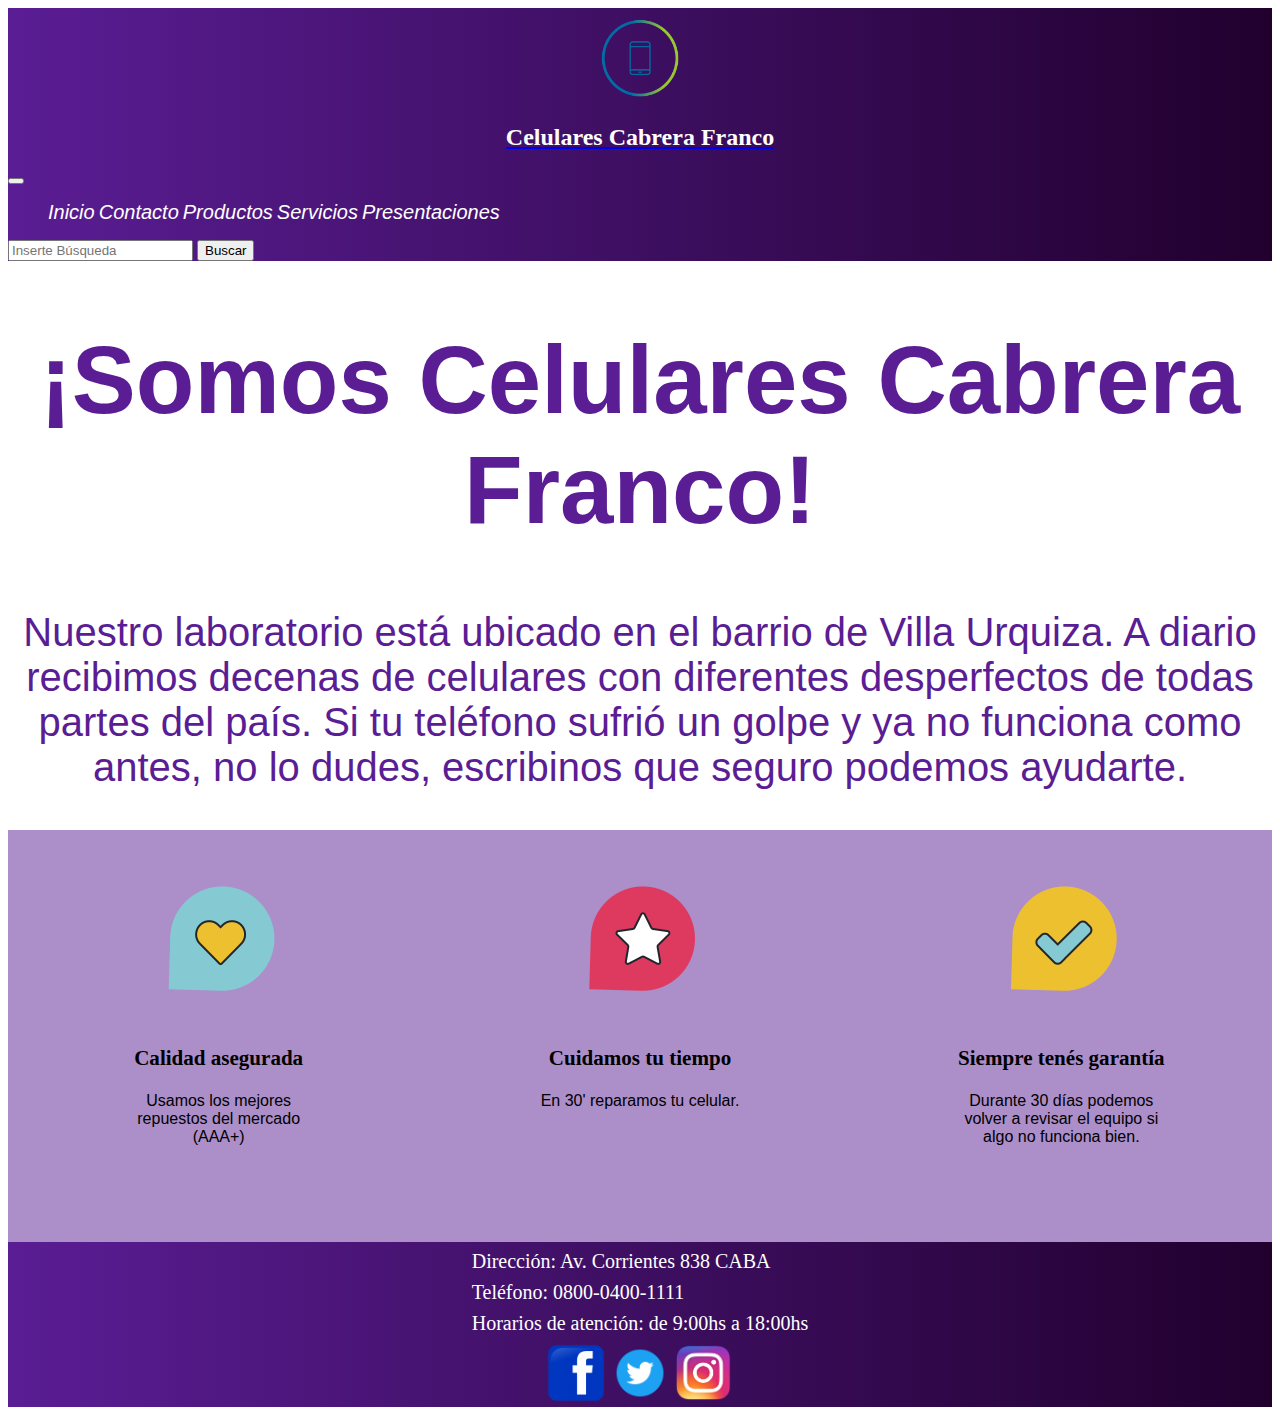
<file: assets/servicios.html>
<!DOCTYPE html>
<html lang="en">

<head>
    <meta charset="UTF-8">
    <meta http-equiv="X-UA-Compatible" content="IE=edge">
    <meta name="viewport" content="width=device-width, initial-scale=1.0">
    <link rel="stylesheet" href="./css/estilo.css">
    <link href="https://cdn.jsdelivr.net/npm/bootstrap@5.1.3/dist/css/bootstrap.min.css" rel="stylesheet"
        integrity="sha384-1BmE4kWBq78iYhFldvKuhfTAU6auU8tT94WrHftjDbrCEXSU1oBoqyl2QvZ6jIW3" crossorigin="anonymous">
    <title>Servicios</title>
    <meta name="description"
        content="En el apartado Servicios demostramos nuestra eficiencia a la hora de reparar Celulares y garantía que brindamos" />
    <meta name="keywords" content="Celulares, Ofertas, Iphone, Samsung, Motorola, Reparación" />
    <meta name="author" content="Nicolás Cabrera Franco" />
</head>

<body>
    <header>
        <nav class="navbar navbar-expand-lg navbar-light header__background">
            <div class="container-fluid">
                <a class="navbar-brand" href="./index.html">
                    <img src="logo.png" class="header__logo--tamaño header__logo--transition">
                    <h1 class="header__titulo">Celulares Cabrera Franco</h1>
                </a>
                <button class="navbar-toggler bg-white" type="button" data-bs-toggle="collapse"
                    data-bs-target="#navbarSupportedContent" aria-controls="navbarSupportedContent"
                    aria-expanded="false" aria-label="Toggle navigation">
                    <span class="navbar-toggler-icon"></span>
                </button>
                <div class="collapse navbar-collapse" id="navbarSupportedContent">
                    <ul class="navbar-nav me-auto mb-2 mb-lg-0">
                        <li class="nav-item mx-4">
                            <a class="nav-link active header__botonera--texto text-white" aria-current="page"
                                href="./index.html">Inicio</a>
                        </li>
                        <li class="nav-item mx-4">
                            <a class="nav-link nav-link active header__botonera--texto text-white"
                                href="./contacto.html">Contacto</a>
                        </li>
                        <li class="nav-item dropdown mx-4">
                            <a class="nav-link dropdown-toggle nav-link active header__botonera--texto text-white"
                                href="#" id="navbarDropdown" role="button" data-bs-toggle="dropdown"
                                aria-expanded="false">
                                Productos
                            </a>
                            <ul class="dropdown-menu" aria-labelledby="navbarDropdown">
                                <li><a class="header__botonera--texto text-white" href="./producto.html">Iphone</a></li>
                                <li>
                                    <hr class="dropdown-divider">
                                </li>
                                <li><a class="header__botonera--texto text-white" href="./producto.html">Samsung</a>
                                </li>
                                <li>
                                    <hr class="dropdown-divider">
                                </li>
                                <li><a class="header__botonera--texto text-white" href="./producto.html">Motorola</a>
                                </li>
                            </ul>
                        </li>
                        <li class="nav-item mx-4">
                            <a class="nav-link nav-link active header__botonera--texto text-white"
                                href="./servicios.html">Servicios</a>
                        </li>
                        <li class="nav-item mx-4">
                            <a class="nav-link nav-link active header__botonera--texto text-white"
                                href="./presentaciones.html">Presentaciones</a>
                        </li>
                    </ul>
                    <form class="d-flex">
                        <input class="form-control me-2" type="search" placeholder="Inserte Búsqueda"
                            aria-label="Search">
                        <button class="btn btn-outline-primary" type="submit">Buscar</button>
                    </form>
                </div>
            </div>
        </nav>
    </header>
    <div class="textCenter textTitulo">
        <h1>¡Somos Celulares Cabrera Franco!</h1>
        <p class="textSubtitulo">Nuestro laboratorio está ubicado en el barrio de Villa Urquiza. A diario recibimos
            decenas de celulares con
            diferentes desperfectos de todas partes del país. Si tu teléfono sufrió un golpe y ya no funciona como
            antes, no lo dudes, escribinos que seguro podemos ayudarte.</p>
    </div>
    <div class="contenedorServicios">
        <div class="row-custom">
            <div class="card-custom">
                <div style="display: flex;justify-content: center;">
                    <img src="./img/heart.png" alt="Reparación de teléfonos" class="img-servicios">
                </div>
                <div class="card-body">
                    <h3>Calidad asegurada</h3>
                    <p class="textService">Usamos los mejores repuestos del mercado (AAA+)</p>
                </div>
            </div>
            <div class="card-custom">
                <div style="display: flex;justify-content: center;">
                    <img src="./img/badge.png" alt="Reparación de batería" class="img-servicios">
                </div>
                <div class="card-body">
                    <h3>Cuidamos tu tiempo</h3>
                    <p class="textService">En 30' reparamos tu celular.</p>
                </div>
            </div>
            <div class="card-custom">
                <div style="display: flex;justify-content: center;">
                    <img src="./img/check.png" alt="Reparación de teléfonos" class="img-servicios">
                </div>
                <div class="card-body">
                    <h3>Siempre tenés garantía</h3>
                    <p class="textService">Durante 30 días podemos volver a revisar el equipo si algo no funciona bien.
                    </p>
                </div>
            </div>
        </div>
    </div>
    <footer class="footer">
        <div class="footer__redes--texto">
            <h4><strong class="fw-bold">Dirección:</strong> Av. Corrientes 838 CABA</h4>
            <h4><strong class="fw-bold">Teléfono:</strong> 0800-0400-1111</h4>
            <h4><strong class="fw-bold">Horarios de atención:</strong> de 9:00hs a 18:00hs</h4>
        </div>
        <div>
            <a href="http://facebook.com" target="_blank">
                <img src="./img/facebook_icono.png" height="60px" alt="imagen de facebook"></a>
            <a href="http://twitter.com" target="_blank">
                <img src="./img/twitter_icono.png" height="60px" alt="imagen de twitter"></a>
            <a href="http://instagram.com" target="_blank">
                <img src="./img/instagram_icono.png" height="60px" alt="imagen de instagram"></a>
        </div>
    </footer>
    <script src="https://cdn.jsdelivr.net/npm/bootstrap@5.1.3/dist/js/bootstrap.bundle.min.js"
        integrity="sha384-ka7Sk0Gln4gmtz2MlQnikT1wXgYsOg+OMhuP+IlRH9sENBO0LRn5q+8nbTov4+1p"
        crossorigin="anonymous"></script>
</body>

</html>
</file>
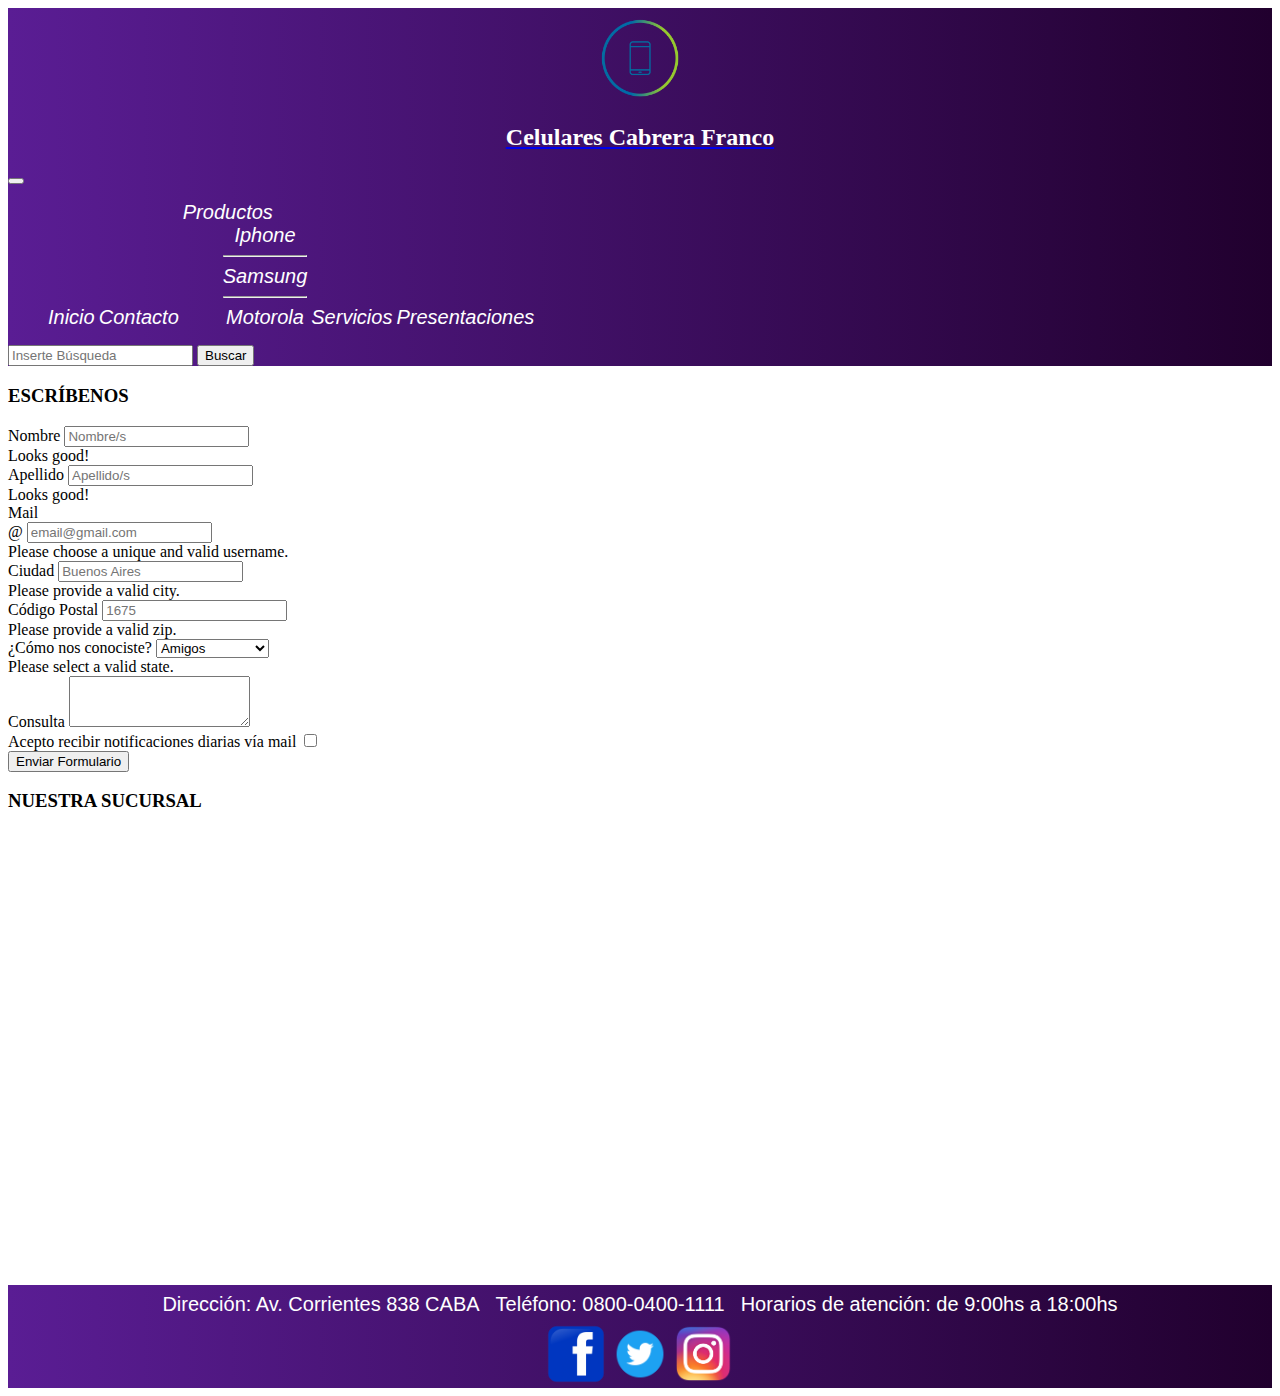
<file: scss/contacto.html>
<!DOCTYPE html>
<html lang="en">

<head>
    <meta charset="UTF-8">
    <meta http-equiv="X-UA-Compatible" content="IE=edge">
    <meta name="viewport" content="width=device-width, initial-scale=1.0">
    <link rel="stylesheet" href="../css/main.css">
    <link href="https://cdn.jsdelivr.net/npm/bootstrap@5.1.3/dist/css/bootstrap.min.css" rel="stylesheet"
        integrity="sha384-1BmE4kWBq78iYhFldvKuhfTAU6auU8tT94WrHftjDbrCEXSU1oBoqyl2QvZ6jIW3" crossorigin="anonymous">
    <title>Contacto</title>
</head>

<body>
    <header>
        <nav class="navbar navbar-expand-lg navbar-light header__background">
            <div class="container-fluid">
                <a class="navbar-brand" href="./index.html">
                    <img src="../assets/logo.png" class="header__logo--tamaño header__logo--transition">
                    <h1 class="header__titulo">Celulares Cabrera Franco</h1>
                </a>
                <button class="navbar-toggler bg-white" type="button" data-bs-toggle="collapse"
                    data-bs-target="#navbarSupportedContent" aria-controls="navbarSupportedContent"
                    aria-expanded="false" aria-label="Toggle navigation">
                    <span class="navbar-toggler-icon"></span>
                </button>
                <div class="collapse navbar-collapse" id="navbarSupportedContent">
                    <ul class="navbar-nav me-auto mb-2 mb-lg-0">
                        <li class="nav-item mx-4">
                            <a class="nav-link header__botonera--texto text-white" aria-current="page"
                                href="./index.html">Inicio</a>
                        </li>
                        <li class="nav-item mx-4">
                            <a class="nav-link header__botonera--texto text-white" href="./contacto.html">Contacto</a>
                        </li>
                        <li class="nav-item dropdown mx-4">
                            <a class="nav-link dropdown-toggle active header__botonera--texto text-white" href="#"
                                id="navbarDropdown" role="button" data-bs-toggle="dropdown"
                                aria-expanded="false">Productos</a>
                            <ul class="dropdown-menu" aria-labelledby="navbarDropdown">
                                <li><a class="header__botonera--texto text-white"
                                        href="../scss/productos.html">Iphone</a></li>
                                <li>
                                    <hr class="dropdown-divider">
                                </li>
                                <li><a class="header__botonera--texto text-white"
                                        href="../scss/productos.html">Samsung</a>
                                </li>
                                <li>
                                    <hr class="dropdown-divider">
                                </li>
                                <li><a class="header__botonera--texto text-white"
                                        href="../scss/productos.html">Motorola</a>
                                </li>
                            </ul>
                        </li>
                        <li class="nav-item mx-4">
                            <a class="nav-link header__botonera--texto text-white" href="./servicios.html">Servicios</a>
                        </li>
                        <li class="nav-item mx-4">
                            <a class="nav-link header__botonera--texto text-white"
                                href="./presentaciones.html">Presentaciones</a>
                        </li>
                    </ul>
                    <form class="d-flex">
                        <input class="form-control me-2" type="search" placeholder="Inserte Búsqueda"
                            aria-label="Search">
                        <button class="btn btn-outline-primary" type="submit">Buscar</button>
                    </form>
                </div>
            </div>
        </nav>
    </header>
    <section class="py-2">
        <div class="container-fluid">
            <div class="row">
                <article class="col-lg-6">
                    <h3 class="text-center text-dark">ESCRÍBENOS</h3>
                    <form class="row g-3 needs-validation" novalidate>
                        <div class="col-md-4 position-relative">
                            <label for="validationTooltip01" class="form-label">Nombre</label>
                            <input type="text" class="form-control" id="validationTooltip01" placeholder="Nombre/s"
                                required>
                            <div class="valid-tooltip">
                                Looks good!
                            </div>
                        </div>
                        <div class="col-md-4 position-relative">
                            <label for="validationTooltip02" class="form-label">Apellido</label>
                            <input type="text" class="form-control" id="validationTooltip02" placeholder="Apellido/s"
                                required>
                            <div class="valid-tooltip">
                                Looks good!
                            </div>
                        </div>
                        <div class="col-md-4 position-relative">
                            <label for="validationTooltipUsername" class="form-label">Mail</label>
                            <div class="input-group has-validation">
                                <span class="input-group-text" id="validationTooltipUsernamePrepend">@</span>
                                <input type="text" class="form-control" id="validationTooltipUsername"
                                    aria-describedby="validationTooltipUsernamePrepend" required
                                    placeholder="email@gmail.com">
                                <div class="invalid-tooltip">
                                    Please choose a unique and valid username.
                                </div>
                            </div>
                        </div>
                        <div class="col-md-6 position-relative">
                            <label for="validationTooltip03" class="form-label">Ciudad</label>
                            <input type="text" class="form-control" id="validationTooltip03" required
                                placeholder="Buenos Aires">
                            <div class="invalid-tooltip">
                                Please provide a valid city.
                            </div>
                        </div>
                        <div class="col-md-3 position-relative">
                            <label for="validationTooltip05" class="form-label">Código Postal</label>
                            <input type="text" class="form-control" id="validationTooltip05" required
                                placeholder="1675">
                            <div class="invalid-tooltip">
                                Please provide a valid zip.
                            </div>
                        </div>
                        <div class="col-md-3 position-relative">
                            <label for="validationTooltip04" class="form-label">¿Cómo nos conociste?</label>
                            <select class="form-select" id="validationTooltip04" required>
                                <option value="amigos">Amigos</option>
                                <option value="publicidad">Publicidad</option>
                                <option value="redes sociales">Redes sociales</option>
                                <option value="otros">Otros</option>
                            </select>
                            <div class="invalid-tooltip">
                                Please select a valid state.
                            </div>
                        </div>
                        <div class="mb-3">
                            <label for="exampleFormControlTextarea1" class="form-label">Consulta</label>
                            <textarea class="form-control" id="exampleFormControlTextarea1" rows="3"></textarea>
                        </div>
                        <div>
                            <label for="notificaciones">Acepto recibir notificaciones diarias vía mail</label>
                            <input type="checkbox" id="notificaciones" name="notificaciones">
                        </div>
                        <div class="col-12">
                            <button class="btn btn-primary" type="submit">Enviar Formulario</button>
                        </div>
                    </form>

                </article>
                <article class="col-lg-6">
                    <h3 class="text-center text-dark">NUESTRA SUCURSAL</h3>
                    <iframe
                        src="https://www.google.com/maps/embed?pb=!1m18!1m12!1m3!1d1642.666018641253!2d-58.492745198866466!3d-34.57046410168161!2m3!1f0!2f0!3f0!3m2!1i1024!2i768!4f13.1!3m3!1m2!1s0x95bcb7ba91c0d749%3A0xfa5b6e8e19424cf8!2sKentucky!5e0!3m2!1ses-419!2sar!4v1636567715047!5m2!1ses-419!2sar"
                        width="100%" height="450" style="border:0;" allowfullscreen="" loading="lazy"></iframe>
                </article>
            </div>
        </div>
    </section>
    <footer class="footer">
        <div class="footer__redes--texto">
            <h4><strong class="fw-bold">Dirección:</strong> Av. Corrientes 838 CABA</h4>
            <h4><strong class="fw-bold">Teléfono:</strong> 0800-0400-1111</h4>
            <h4><strong class="fw-bold">Horarios de atención:</strong> de 9:00hs a 18:00hs</h4>
        </div>
        <div>
            <a href="http://facebook.com" target="_blank">
                <img src="../assets/img/facebook_icono.png" height="60px" alt="imagen de facebook"
                    class="transitionLogo"></a>
            <a href="http://twitter.com" target="_blank">
                <img src="../assets/img/twitter_icono.png" height="60px" alt="imagen de twitter"
                    class="transitionLogo"></a>
            <a href="http://instagram.com" target="_blank">
                <img src="../assets/img/instagram_icono.png" height="60px" alt="imagen de instagram"
                    class="transitionLogo"></a>
        </div>
    </footer>

    <script src="https://cdn.jsdelivr.net/npm/bootstrap@5.1.3/dist/js/bootstrap.bundle.min.js"
        integrity="sha384-ka7Sk0Gln4gmtz2MlQnikT1wXgYsOg+OMhuP+IlRH9sENBO0LRn5q+8nbTov4+1p"
        crossorigin="anonymous"></script>
</body>

</html>
</file>
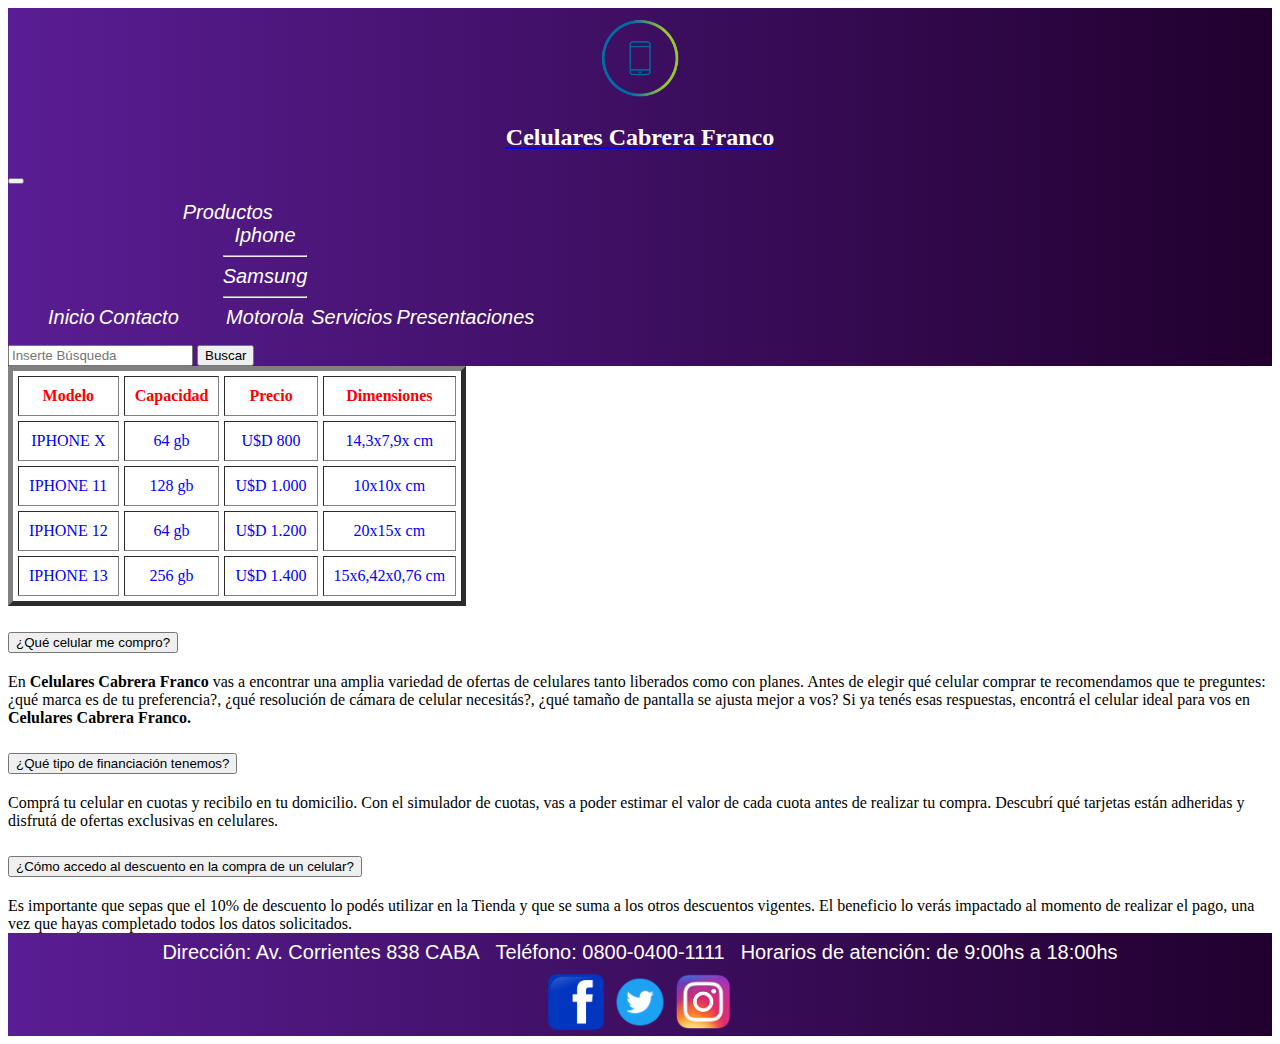
<file: scss/productos.html>
<!DOCTYPE html>
<html lang="en">

<head>
    <meta charset="UTF-8">
    <meta http-equiv="X-UA-Compatible" content="IE=edge">
    <meta name="viewport" content="width=device-width, initial-scale=1.0">
    <link rel="stylesheet" href="../css/main.css">
    <link href="https://cdn.jsdelivr.net/npm/bootstrap@5.1.3/dist/css/bootstrap.min.css" rel="stylesheet"
        integrity="sha384-1BmE4kWBq78iYhFldvKuhfTAU6auU8tT94WrHftjDbrCEXSU1oBoqyl2QvZ6jIW3" crossorigin="anonymous">
    <title>TP 12 Cabrera Franco</title>
</head>

<body>
    <header>
        <nav class="navbar navbar-expand-lg navbar-light header__background">
            <div class="container-fluid">
                <a class="navbar-brand" href="./index.html">
                    <img src="../assets/logo.png" class="header__logo--tamaño header__logo--transition">
                    <h1 class="header__titulo">Celulares Cabrera Franco</h1>
                </a>
                <button class="navbar-toggler bg-white" type="button" data-bs-toggle="collapse"
                    data-bs-target="#navbarSupportedContent" aria-controls="navbarSupportedContent"
                    aria-expanded="false" aria-label="Toggle navigation">
                    <span class="navbar-toggler-icon"></span>
                </button>
                <div class="collapse navbar-collapse" id="navbarSupportedContent">
                    <ul class="navbar-nav me-auto mb-2 mb-lg-0">
                        <li class="nav-item mx-4">
                            <a class="nav-link header__botonera--texto text-white" aria-current="page"
                                href="./index.html">Inicio</a>
                        </li>
                        <li class="nav-item mx-4">
                            <a class="nav-link header__botonera--texto text-white" href="./contacto.html">Contacto</a>
                        </li>
                        <li class="nav-item dropdown mx-4">
                            <a class="nav-link dropdown-toggle active header__botonera--texto text-white" href="#"
                                id="navbarDropdown" role="button" data-bs-toggle="dropdown"
                                aria-expanded="false">Productos</a>
                            <ul class="dropdown-menu" aria-labelledby="navbarDropdown">
                                <li><a class="header__botonera--texto text-white"
                                        href="../scss/productos.html">Iphone</a></li>
                                <li>
                                    <hr class="dropdown-divider">
                                </li>
                                <li><a class="header__botonera--texto text-white"
                                        href="../scss/productos.html">Samsung</a>
                                </li>
                                <li>
                                    <hr class="dropdown-divider">
                                </li>
                                <li><a class="header__botonera--texto text-white"
                                        href="../scss/productos.html">Motorola</a>
                                </li>
                            </ul>
                        </li>
                        <li class="nav-item mx-4">
                            <a class="nav-link header__botonera--texto text-white" href="./servicios.html">Servicios</a>
                        </li>
                        <li class="nav-item mx-4">
                            <a class="nav-link header__botonera--texto text-white"
                                href="./presentaciones.html">Presentaciones</a>
                        </li>
                    </ul>
                    <form class="d-flex">
                        <input class="form-control me-2" type="search" placeholder="Inserte Búsqueda"
                            aria-label="Search">
                        <button class="btn btn-outline-primary" type="submit">Buscar</button>
                    </form>
                </div>
            </div>
        </nav>
    </header>
    <section class="tabla__bordes mx-auto">
        <table border="5px" cellpadding="10px" cellspacing="5px">
            <thead class="tabla__bordes--titulo">
                <tr>
                    <th>Modelo</th>
                    <th>Capacidad</th>
                    <th>Precio</th>
                    <th>Dimensiones</th>
                </tr>
            </thead>
            <tbody class="tabla__bordes--contenido">
                <tr>
                    <td class="tabla__contenido--uppercase">Iphone X</td>
                    <td>64 gb</td>
                    <td>U$D 800</td>
                    <td>14,3x7,9x cm</td>
                </tr>
                <tr>
                    <td class="tabla__contenido--uppercase">Iphone 11</td>
                    <td>128 gb</td>
                    <td>U$D 1.000</td>
                    <td>10x10x cm</td>
                </tr>
                <tr>
                    <td class="tabla__contenido--uppercase">Iphone 12</td>
                    <td>64 gb</td>
                    <td>U$D 1.200</td>
                    <td>20x15x cm</td>
                </tr>
                <tr>
                    <td class="tabla__contenido--uppercase">Iphone 13</td>
                    <td>256 gb</td>
                    <td>U$D 1.400</td>
                    <td>15x6,42x0,76 cm</td>
                </tr>
            </tbody>
        </table>
    </section>
    <div class="accordion faq" id="accordionExample">
        <div class="accordion-item faq__element">
            <h2 class="accordion-header" id="headingOne">
                <button class="accordion-button color-active" type="button" data-bs-toggle="collapse"
                    data-bs-target="#collapseOne" aria-expanded="true" aria-controls="collapseOne">
                    ¿Qué celular me compro?
                </button>
            </h2>
            <div id="collapseOne" class="accordion-collapse collapse show" aria-labelledby="headingOne"
                data-bs-parent="#accordionExample">
                <div class="accordion-body">
                    En <strong>Celulares Cabrera Franco</strong> vas a encontrar una amplia variedad de ofertas de
                    celulares tanto liberados como con planes. Antes de elegir qué celular comprar te recomendamos que
                    te preguntes: ¿qué marca es de tu preferencia?, ¿qué resolución de cámara de celular necesitás?,
                    ¿qué tamaño de pantalla se ajusta mejor a vos? Si ya tenés esas respuestas, encontrá el celular
                    ideal para vos en <strong>Celulares Cabrera Franco.</strong>
                </div>
            </div>
        </div>
        <div class="accordion-item faq__element">
            <h2 class="accordion-header" id="headingTwo">
                <button class="accordion-button collapsed color-active" type="button" data-bs-toggle="collapse"
                    data-bs-target="#collapseTwo" aria-expanded="false" aria-controls="collapseTwo">
                    ¿Qué tipo de financiación tenemos?
                </button>
            </h2>
            <div id="collapseTwo" class="accordion-collapse collapse" aria-labelledby="headingTwo"
                data-bs-parent="#accordionExample">
                <div class="accordion-body">
                    Comprá tu celular en cuotas y recibilo en tu domicilio. Con el simulador de cuotas, vas a poder
                    estimar el valor de cada cuota antes de realizar tu compra. Descubrí qué tarjetas están adheridas y
                    disfrutá de ofertas exclusivas en celulares.
                </div>
            </div>
        </div>
        <div class="accordion-item faq__element">
            <h2 class="accordion-header" id="headingThree">
                <button class="accordion-button collapsed color-active" type="button" data-bs-toggle="collapse"
                    data-bs-target="#collapseThree" aria-expanded="false" aria-controls="collapseThree">
                    ¿Cómo accedo al descuento en la compra de un celular?
                </button>
            </h2>
            <div id="collapseThree" class="accordion-collapse collapse" aria-labelledby="headingThree"
                data-bs-parent="#accordionExample">
                <div class="accordion-body">
                    Es importante que sepas que el 10% de descuento lo podés utilizar en la Tienda y que se suma a los
                    otros descuentos vigentes. El beneficio lo verás impactado al momento de realizar el pago, una vez
                    que hayas completado todos los datos solicitados.
                </div>
            </div>
        </div>
    </div>
    <footer class="footer">
        <div class="footer__redes--texto">
            <h4><strong class="fw-bold">Dirección:</strong> Av. Corrientes 838 CABA</h4>
            <h4><strong class="fw-bold">Teléfono:</strong> 0800-0400-1111</h4>
            <h4><Strong class="fw-bold">Horarios de atención:</Strong> de 9:00hs a 18:00hs</h4>
        </div>
        <div class="footer__redes">
            <a href="http://facebook.com" target="_blank">
                <img src="../assets/img/facebook_icono.png" height="60px" alt="imagen de facebook"
                    class="transitionLogo"></a>
            <a href="http://twitter.com" target="_blank">
                <img src="../assets/img/twitter_icono.png" height="60px" alt="imagen de twitter"
                    class="transitionLogo"></a>
            <a href="http://instagram.com" target="_blank">
                <img src="../assets/img/instagram_icono.png" height="60px" alt="imagen de instagram"
                    class="transitionLogo"></a>
        </div>
    </footer>
    <script src="https://cdn.jsdelivr.net/npm/bootstrap@5.1.3/dist/js/bootstrap.bundle.min.js"
        integrity="sha384-ka7Sk0Gln4gmtz2MlQnikT1wXgYsOg+OMhuP+IlRH9sENBO0LRn5q+8nbTov4+1p"
        crossorigin="anonymous"></script>
</body>

</html>
</file>
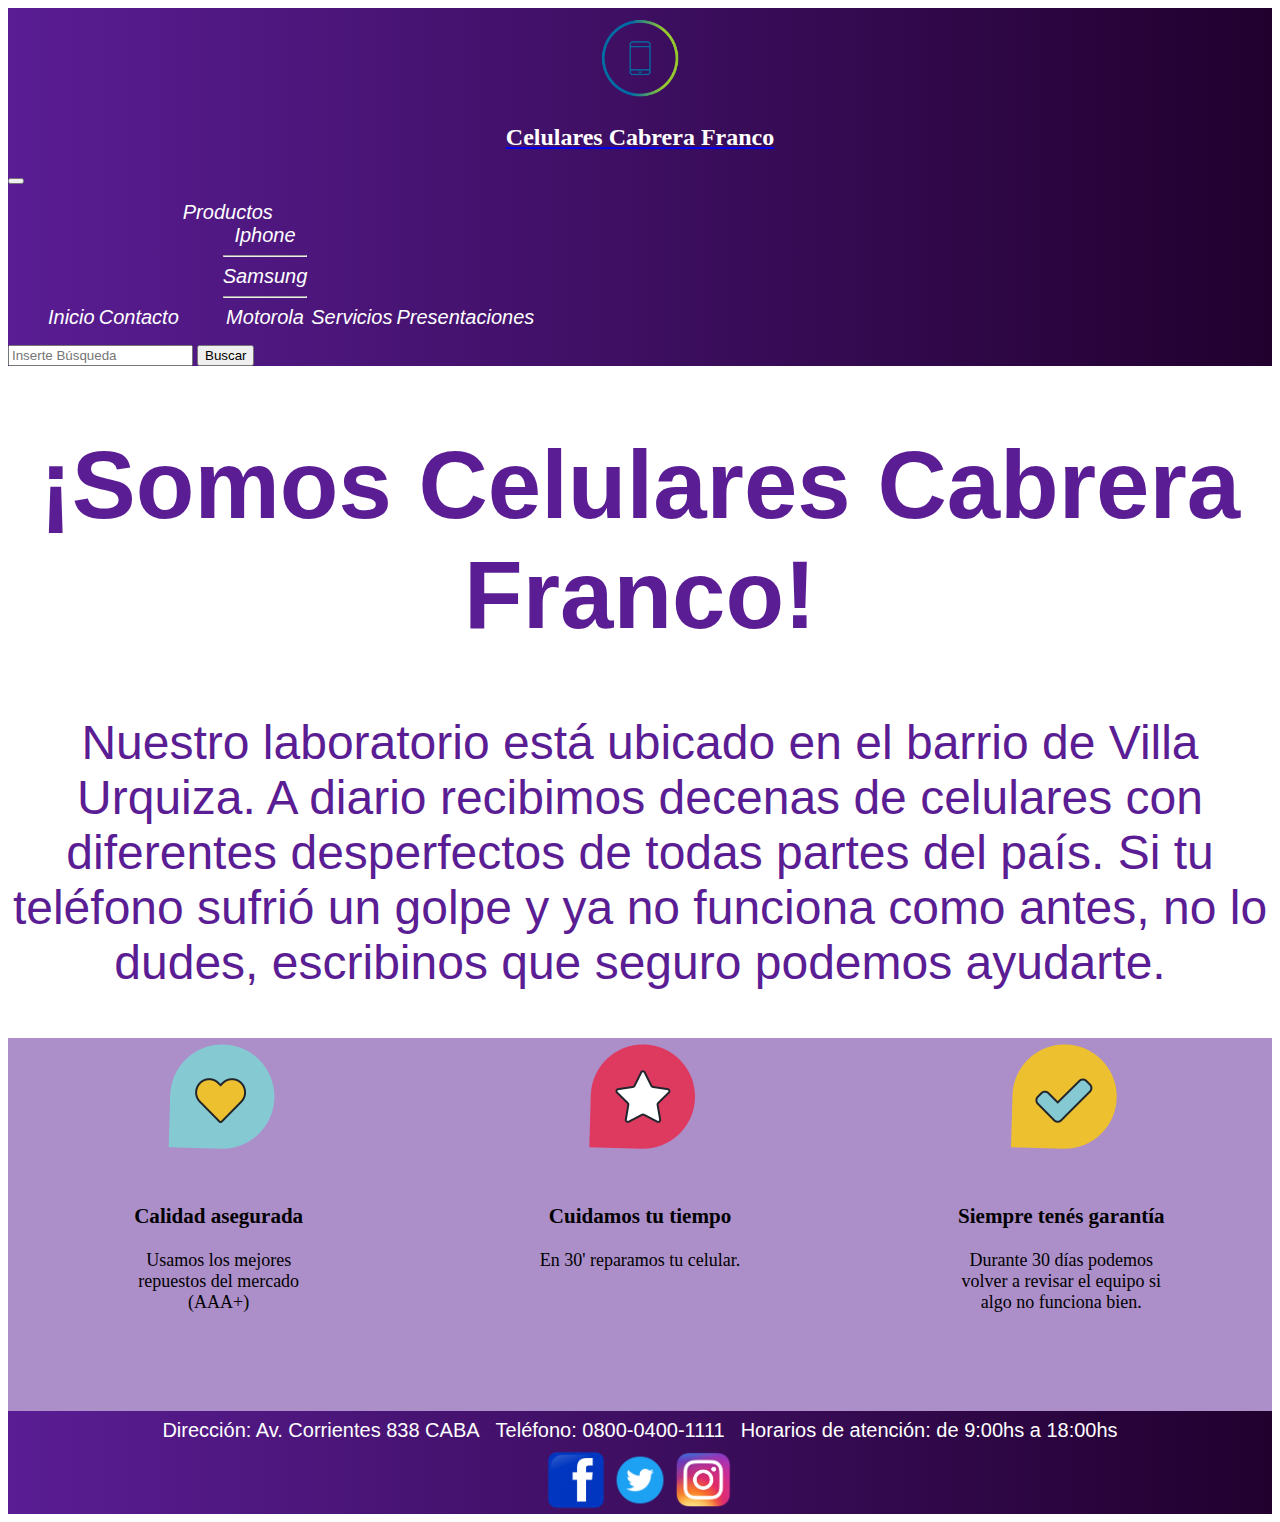
<file: scss/servicios.html>
<!DOCTYPE html>
<html lang="en">

<head>
    <meta charset="UTF-8">
    <meta http-equiv="X-UA-Compatible" content="IE=edge">
    <meta name="viewport" content="width=device-width, initial-scale=1.0">
    <link rel="stylesheet" href="../css/main.css">
    <link href="https://cdn.jsdelivr.net/npm/bootstrap@5.1.3/dist/css/bootstrap.min.css" rel="stylesheet"
        integrity="sha384-1BmE4kWBq78iYhFldvKuhfTAU6auU8tT94WrHftjDbrCEXSU1oBoqyl2QvZ6jIW3" crossorigin="anonymous">
    <title>Servicios</title>
</head>

<body>
    <header>
        <nav class="navbar navbar-expand-lg navbar-light header__background">
            <div class="container-fluid">
                <a class="navbar-brand" href="./index.html">
                    <img src="../assets/logo.png" class="header__logo--tamaño header__logo--transition">
                    <h1 class="header__titulo">Celulares Cabrera Franco</h1>
                </a>
                <button class="navbar-toggler bg-white" type="button" data-bs-toggle="collapse"
                    data-bs-target="#navbarSupportedContent" aria-controls="navbarSupportedContent"
                    aria-expanded="false" aria-label="Toggle navigation">
                    <span class="navbar-toggler-icon"></span>
                </button>
                <div class="collapse navbar-collapse" id="navbarSupportedContent">
                    <ul class="navbar-nav me-auto mb-2 mb-lg-0">
                        <li class="nav-item mx-4">
                            <a class="nav-link header__botonera--texto text-white" aria-current="page"
                                href="./index.html">Inicio</a>
                        </li>
                        <li class="nav-item mx-4">
                            <a class="nav-link header__botonera--texto text-white" href="./contacto.html">Contacto</a>
                        </li>
                        <li class="nav-item dropdown mx-4">
                            <a class="nav-link dropdown-toggle active header__botonera--texto text-white" href="#"
                                id="navbarDropdown" role="button" data-bs-toggle="dropdown"
                                aria-expanded="false">Productos</a>
                            <ul class="dropdown-menu" aria-labelledby="navbarDropdown">
                                <li><a class="header__botonera--texto text-white"
                                        href="../scss/productos.html">Iphone</a></li>
                                <li>
                                    <hr class="dropdown-divider">
                                </li>
                                <li><a class="header__botonera--texto text-white"
                                        href="../scss/productos.html">Samsung</a>
                                </li>
                                <li>
                                    <hr class="dropdown-divider">
                                </li>
                                <li><a class="header__botonera--texto text-white"
                                        href="../scss/productos.html">Motorola</a>
                                </li>
                            </ul>
                        </li>
                        <li class="nav-item mx-4">
                            <a class="nav-link header__botonera--texto text-white" href="./servicios.html">Servicios</a>
                        </li>
                        <li class="nav-item mx-4">
                            <a class="nav-link header__botonera--texto text-white"
                                href="./presentaciones.html">Presentaciones</a>
                        </li>
                    </ul>
                    <form class="d-flex">
                        <input class="form-control me-2" type="search" placeholder="Inserte Búsqueda"
                            aria-label="Search">
                        <button class="btn btn-outline-primary" type="submit">Buscar</button>
                    </form>
                </div>
            </div>
        </nav>
    </header>
    <div class="textCenter textTitulo">
        <h1>¡Somos Celulares Cabrera Franco!</h1>
        <p class="textSubtitulo">Nuestro laboratorio está ubicado en el barrio de Villa Urquiza. A diario recibimos
            decenas de celulares con
            diferentes desperfectos de todas partes del país. Si tu teléfono sufrió un golpe y ya no funciona como
            antes, no lo dudes, escribinos que seguro podemos ayudarte.</p>
    </div>
    <div class="servicios">
        <div class="servicios__fila">
            <div class="servicios__fila--tamaño">
                <div>
                    <img src="../assets/img/heart.png" alt="Reparación de teléfonos" class="img-servicios">
                </div>
                <div class="servicios__fila--titulo">
                    <h3>Calidad asegurada</h3>
                    <p class="textService">Usamos los mejores repuestos del mercado (AAA+)</p>
                </div>
            </div>
            <div class="servicios__fila--tamaño">
                <div>
                    <img src="../assets/img/badge.png" alt="Reparación de batería" class="img-servicios">
                </div>
                <div class="servicios__fila--titulo">
                    <h3>Cuidamos tu tiempo</h3>
                    <p class="textService">En 30' reparamos tu celular.</p>
                </div>
            </div>
            <div class="servicios__fila--tamaño">
                <div>
                    <img src="../assets/img/check.png" alt="Reparación de teléfonos" class="img-servicios">
                </div>
                <div class="servicios__fila--titulo">
                    <h3>Siempre tenés garantía</h3>
                    <p class="textService">Durante 30 días podemos volver a revisar el equipo si algo no funciona bien.
                    </p>
                </div>
            </div>
        </div>
    </div>
    <footer class="footer">
        <div class="footer__redes--texto">
            <h4><strong class="fw-bold">Dirección:</strong> Av. Corrientes 838 CABA</h4>
            <h4><strong class="fw-bold">Teléfono:</strong> 0800-0400-1111</h4>
            <h4><strong class="fw-bold">Horarios de atención:</strong> de 9:00hs a 18:00hs</h4>
        </div>
        <div>
            <a href="http://facebook.com" target="_blank">
                <img src="../assets/img/facebook_icono.png" height="60px" alt="imagen de facebook"
                    class="transitionLogo"></a>
            <a href="http://twitter.com" target="_blank">
                <img src="../assets/img/twitter_icono.png" height="60px" alt="imagen de twitter"
                    class="transitionLogo"></a>
            <a href="http://instagram.com" target="_blank">
                <img src="../assets/img/instagram_icono.png" height="60px" alt="imagen de instagram"
                    class="transitionLogo"></a>
        </div>
    </footer>
    <script src="https://cdn.jsdelivr.net/npm/bootstrap@5.1.3/dist/js/bootstrap.bundle.min.js"
        integrity="sha384-ka7Sk0Gln4gmtz2MlQnikT1wXgYsOg+OMhuP+IlRH9sENBO0LRn5q+8nbTov4+1p"
        crossorigin="anonymous"></script>
</body>

</html>
</file>
<file: assets/css/estilo.css>
/*clases*/
.color-green {
    color: rgb(17, 160, 17);
}
.tabla__contenido {
    color: rgb(27, 27, 199);
}
.tabla__titulo {
    color: rgb(204, 6, 6);
}
.tabla__contenido--uppercase {
    text-transform: uppercase;
}
.textRight {
    text-align: right;
}
.textCenter {
    text-align: center;
}
.custom-bg-contacto{
    background-color: rgba(90, 29, 148, 0.5);    
}
.img-servicios{
  width: auto;
  height: auto;
  max-width: 100%;
  max-height: 100%;
  display: block;
}
.contenedorServicios{
    background-color: rgba(90, 29, 148, 0.5);  
}
.info-celu{
    color: white;
    background-color: rgba(90, 29, 148, 0.5);;
    padding: 1rem;
    box-sizing: border-box;
    border: double black;
}
.header__background {
    background: linear-gradient(to right,rgb(90, 29, 148), rgb(33, 0, 46));
}
.header__logo--tamaño {
    display: block;
    margin-left: auto;
    margin-right: auto;
    height: 100px;
}
.header__logo--transition:hover{
    transform: rotateY(360deg);
    transition: transform 2s;
}
.zocaloContacto {
    display: flex;
    flex-direction: row;
}
.header__logo {
    display: inline-block; 
    width: 20%;
}
.footer {
    width: 100%;
    margin-top: auto;
    background: linear-gradient(to right,rgb(90, 29, 148), rgb(33, 0, 46));
    display: flex;
    flex-direction: column;
    align-items: center;
    justify-content: center;
}
.presentaciones {
    display: grid;
    grid-template-columns: repeat(3, 1fr);
    grid-template-rows: repeat(2, 1fr);
    grid-gap: 10px;
    justify-content: center;
}
.itemVideo {
    width: 100%;
}
.presentaciones__video {
    align-items: center;
}
/*grid*/
.cards {
    grid-template-columns: repeat(4, 1fr);
    display: grid;
    grid-area: cards;
} 
.row-custom {
    display: flex;
    flex-direction: row;
    justify-content: space-around;
    flex-flow: wrap;
}
.card-custom {
    width: 20%;     
    padding-top: 50px;   
    margin-bottom: 50px;
    transition: 0.3s;
}
.card-body {
    padding: 30px 20px;
    text-align: center;
    font-size: 18px;
}
.card-custom:hover {
    transform: scale(1.05);
    box-shadow: 0 0 40px -10px rgba(0, 0, 0, 0.25);
}
/*clases textos*/
.header__titulo {
    text-align: center;
    font-family: 'Times New Roman', Times, serif;
    font-size: 24px;
    color: white;
}
.header__botonera--texto {
    font-family: 'Trebuchet MS', 'Lucida Sans Unicode', 'Lucida Grande', 'Lucida Sans', Arial, sans-serif;
    font-size: 20px;
}
.headercelu {
    font-family: Arial, Helvetica, sans-serif;
    font-size: 3rem;
}
.textCelu {
    font-size: 1.5rem;
    line-height: 2rem;
}
.footer__redes--texto>h4 {
    margin: 0.5rem;
    font-size: 20px;
    font-weight: 300;
    color: white;
}
.textService{
    font-family: 'Lucida Sans', 'Lucida Sans Regular', 'Lucida Grande', 'Lucida Sans Unicode', Verdana, sans-serif;
    font-size: 1rem;
}
.textTitulo {
    font-family: 'Lucida Sans', 'Lucida Sans Regular', 'Lucida Grande', 'Lucida Sans Unicode', Verdana, sans-serif;
    font-size: 3rem;
    color: rgb(90, 29, 148);
    text-align: center;
}
.textSubtitulo {
    font-family: 'Lucida Sans', 'Lucida Sans Regular', 'Lucida Grande', 'Lucida Sans Unicode', Verdana, sans-serif;
    font-size: 2.5rem;
    color: rgb(90, 29, 148);
    text-align: center;
}
.presentaciones__video--texto {
    font-family: 'Lucida Sans', 'Lucida Sans Regular', 'Lucida Grande', 'Lucida Sans Unicode', Verdana, sans-serif;
    font-size: 2rem;
    text-align: center;
}
.tabla {
    text-align: center;
    margin: 50px 50px;
}
.boton__error {
    background-color: white;
    border: 2px solid rgb(90, 29, 148);
  }
  
  .boton__error:hover {
    background-color: rgb(90, 29, 148);
    color: white;
  }
@media only screen and (max-width: 1400px){
    .cards{
        grid-template-columns: repeat(2, 1fr);
    }
    .gallery{
        grid-template-columns:repeat(3,1fr);
    }
}
@media only screen and (max-width: 1000px){
    .cards{
        grid-template-columns: 1fr;
    }
    .gallery{
        grid-template-columns:repeat(2,1fr);
    }
}
@media only screen and (max-width: 600px){ 
    .gallery{
        grid-template-columns:repeat(1,1fr);
        text-align: right
    }
    .row.custom {
        display: grid !important;
        grid-template-columns: repeat(1,1fr);
      }
      .card-custom {
         place-self: center;
         width: 100% !important;
      }
}
/*etiqueta*/
body {
    min-height: 100vh;
    display: grid;
}
nav ul li a {
    color: white ;
    font-style: oblique;
    font-family: Arial, sans-serif;
    font-weight: thin;
    text-decoration: none;
    background-image: linear-gradient(currentColor, currentColor);
    background-position: 0% 100%;
    background-repeat: no-repeat;
    background-size: 0% 2px;
    transition: background-size .3s;
}
a:hover, a:focus {
    background-size: 100% 4px;
}

nav ul li a.active{
    text-decoration: none;
}
nav ul li {
    list-style: outside;
    list-style-position: inside;
    display: inline-block;
}
ul ul {
    position: absolute;
    display: none;
    margin: 0;
    padding: 0%;
}
ul ul li {
    display: block;
    text-align: center;
}
ul li:hover ul {
    display: block;
    background-color: rgba(90, 29, 148, 0.5);
    margin: 10px;
    padding: 10px;
}
</file>
<file: css/main.css>
@charset "UTF-8";
.cards {
  grid-template-columns: repeat(4, 1fr);
  display: grid;
  grid-area: cards; }
  .cards .cards__caja {
    color: white;
    background-color: rgba(90, 29, 148, 0.5);
    padding: 1rem;
    box-sizing: border-box;
    border: double black; }
    .cards .cards__caja .cards__caja--titulo {
      font-family: Arial, Helvetica, sans-serif;
      font-size: 3rem;
      text-align: center; }
    .cards .cards__caja .cards__caja--tamaño {
      width: 100%; }
    .cards .cards__caja .cards__caja--texto {
      font-size: 1.5rem;
      line-height: 2rem;
      height: 20%; }

.servicios {
  background-color: rgba(90, 29, 148, 0.5); }
  .servicios .servicios__fila {
    display: flex;
    flex-direction: row;
    justify-content: space-around;
    flex-flow: wrap; }
    .servicios .servicios__fila .servicios__fila--tamaño {
      width: 20%;
      margin-bottom: 50px;
      transition: 0.3s; }
      .servicios .servicios__fila .servicios__fila--tamaño div {
        display: flex;
        justify-content: center; }
        .servicios .servicios__fila .servicios__fila--tamaño div img .img-servicios {
          width: auto;
          height: auto;
          max-width: 100%;
          max-height: 100%;
          display: block; }
      .servicios .servicios__fila .servicios__fila--tamaño .servicios__fila--titulo {
        padding: 30px 20px;
        text-align: center;
        font-size: 18px;
        display: block; }
        .servicios .servicios__fila .servicios__fila--tamaño .servicios__fila--titulo p .textService {
          font-family: "Lucida Sans", "Lucida Sans Regular", "Lucida Grande", "Lucida Sans Unicode", Verdana, sans-serif;
          font-size: 1rem; }

.tabla__bordes {
  border: 5px;
  text-align: center; }
  .tabla__bordes .tabla__bordes--titulo {
    color: red; }
  .tabla__bordes .tabla__bordes--contenido {
    color: blue; }
    .tabla__bordes .tabla__bordes--contenido .tabla__contenido--uppercase {
      text-transform: uppercase; }

.presentaciones__video {
  align-items: center; }
  .presentaciones__video .presentaciones__video--texto {
    font-family: "Lucida Sans", "Lucida Sans Regular", "Lucida Grande", "Lucida Sans Unicode", Verdana, sans-serif;
    font-size: 2rem;
    text-align: center; }

.itemVideo {
  width: 100%; }

.textTitulo {
  font-family: "Lucida Sans", "Lucida Sans Regular", "Lucida Grande", "Lucida Sans Unicode", Verdana, sans-serif;
  font-size: 3rem;
  color: #5a1d94;
  text-align: center; }

footer {
  background: linear-gradient(to right, #5a1d94, #21002e);
  display: flex;
  flex-direction: column;
  align-items: center;
  justify-content: center;
  width: 100%; }
  footer .footer__redes--texto {
    display: flex;
    flex-direction: row; }
    footer .footer__redes--texto h4 {
      font-family: 'Segoe UI', Tahoma, Geneva, Verdana, sans-serif;
      color: white;
      margin: 0.5rem;
      font-size: 20px;
      font-weight: 300; }

body {
  min-height: 100vh;
  display: grid; }
  body nav {
    background: linear-gradient(to right, #5a1d94, #21002e); }
    body nav .header__logo--tamaño {
      display: block;
      margin-left: auto;
      margin-right: auto;
      height: 100px; }
    body nav .header__logo--transition:hover {
      transform: rotateY(360deg);
      transition: transform 2s; }
    body nav .header__titulo {
      text-align: center;
      font-family: "Times New Roman", Times, serif;
      font-size: 24px;
      color: white; }
    body nav .header__botonera--texto {
      font-family: "Trebuchet MS", "Lucida Sans Unicode", "Lucida Grande", "Lucida Sans", Arial, sans-serif;
      font-size: 20px; }
  body nav ul li a {
    color: white;
    font-style: oblique;
    font-family: Arial, sans-serif;
    font-weight: thin;
    text-decoration: none;
    background-image: linear-gradient(currentColor, currentColor);
    background-position: 0% 100%;
    background-repeat: no-repeat;
    background-size: 0% 2px;
    transition: background-size 0.3s; }
  body a:hover, body a:focus {
    background-size: 100% 4px; }
  body nav ul li a.active {
    text-decoration: none; }
  body nav ul li {
    list-style: outside;
    list-style-position: inside;
    display: inline-block; }
  body ul ul li {
    display: block;
    text-align: center; }
  body ul li:hover ul {
    display: block;
    background-color: rgba(90, 29, 148, 0.5);
    margin: 10px;
    padding: 10px; }
</file>
